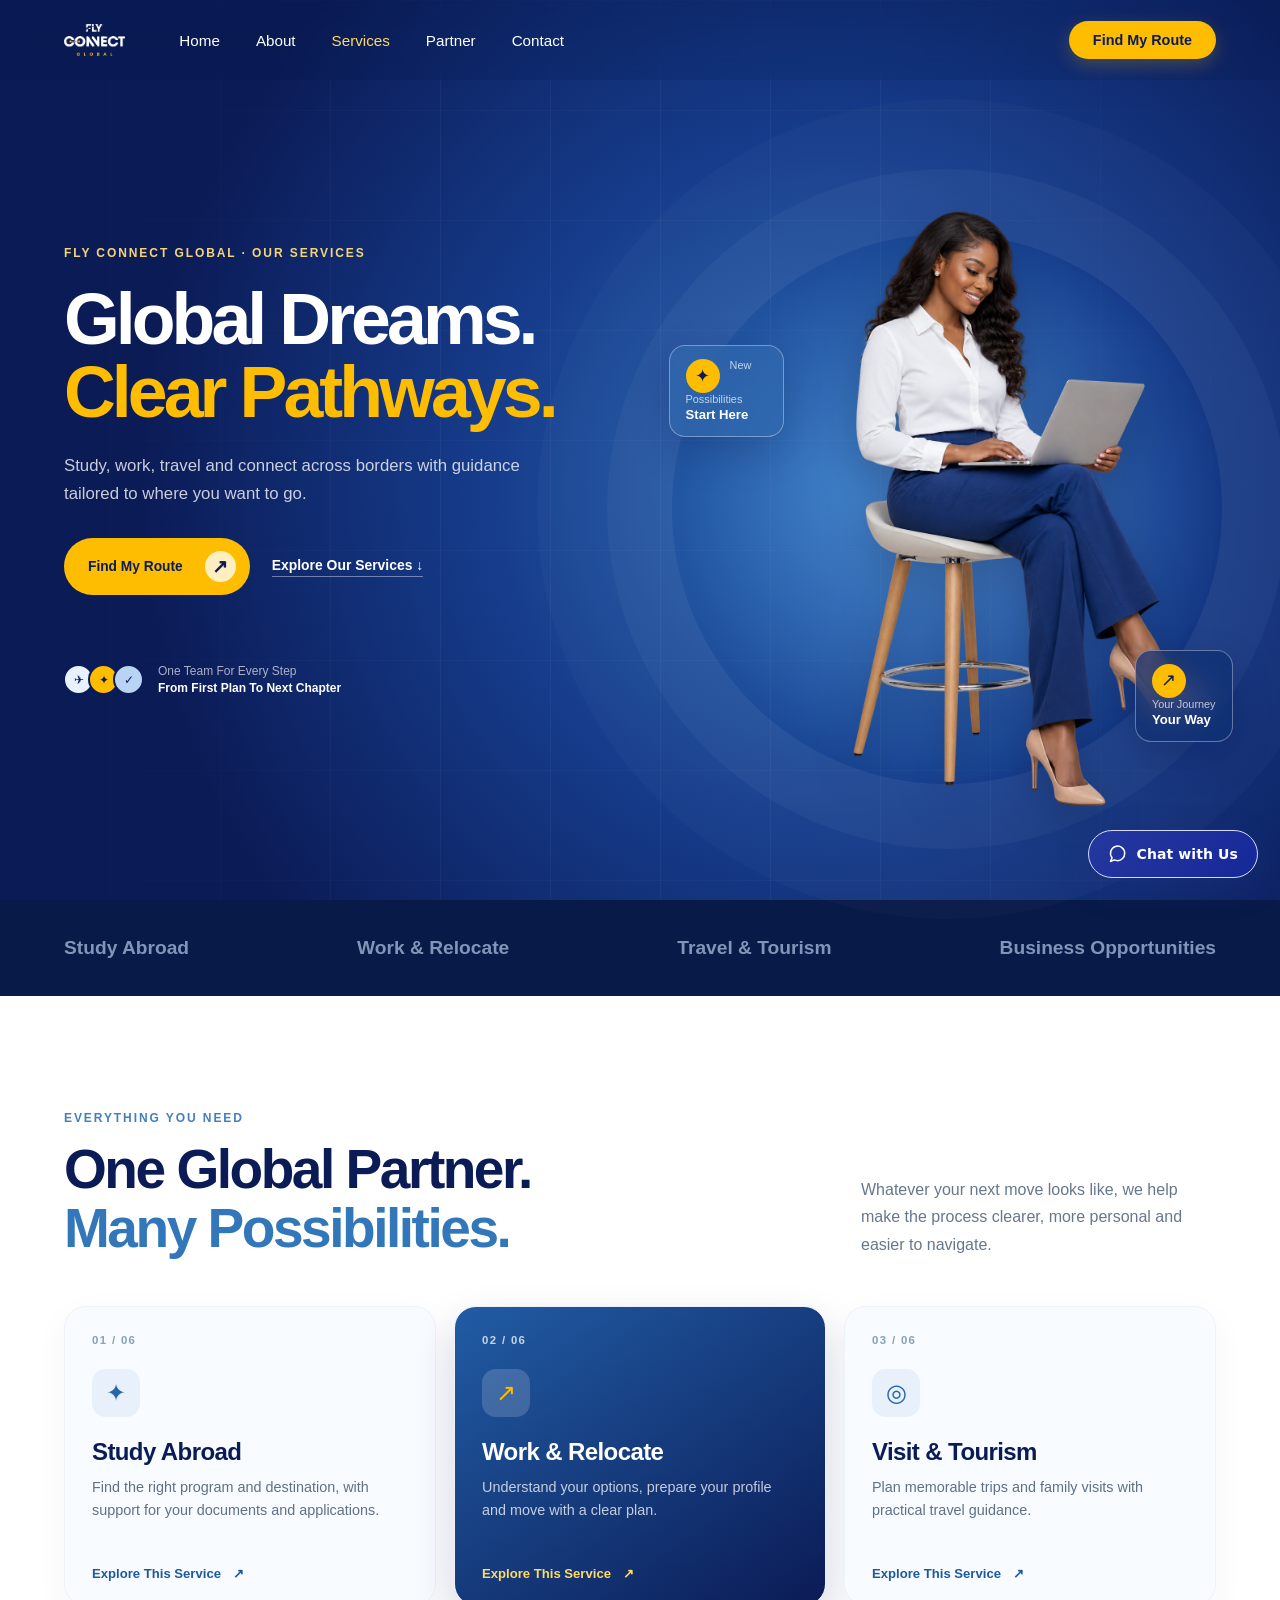
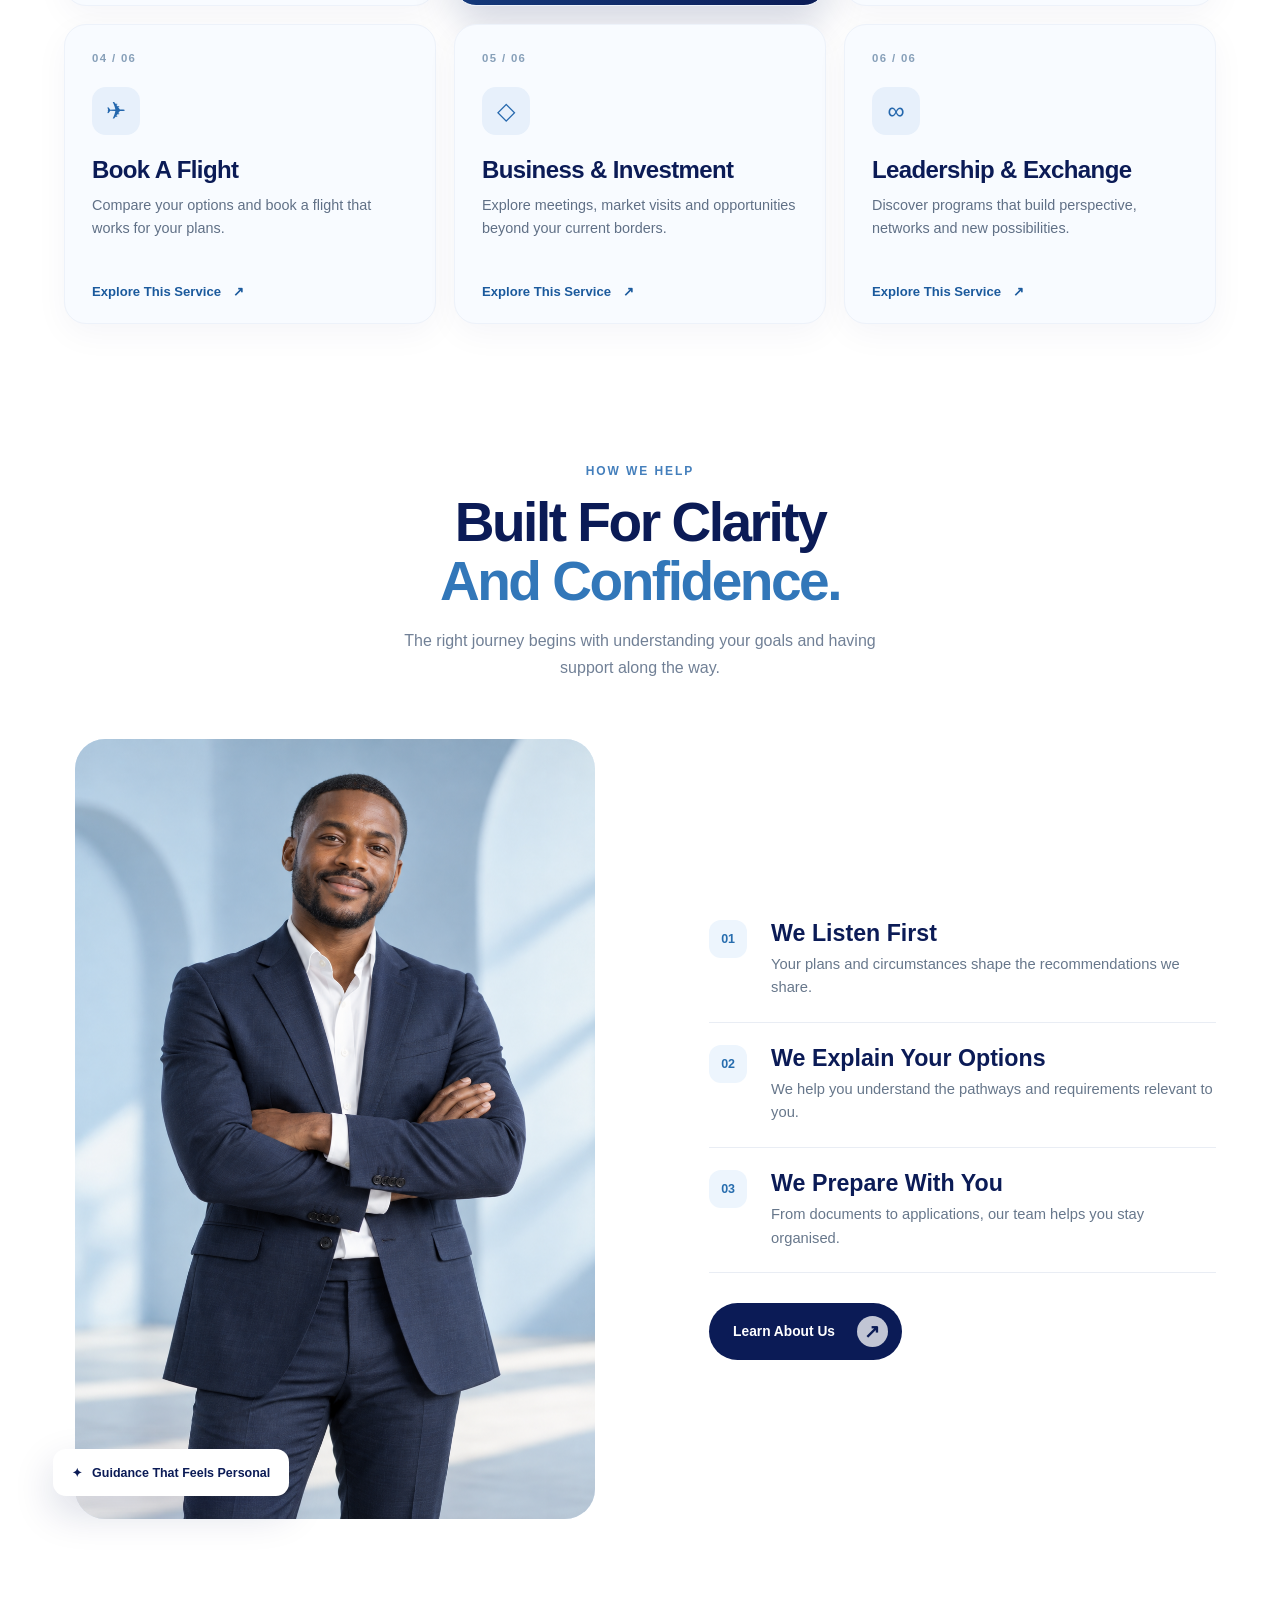
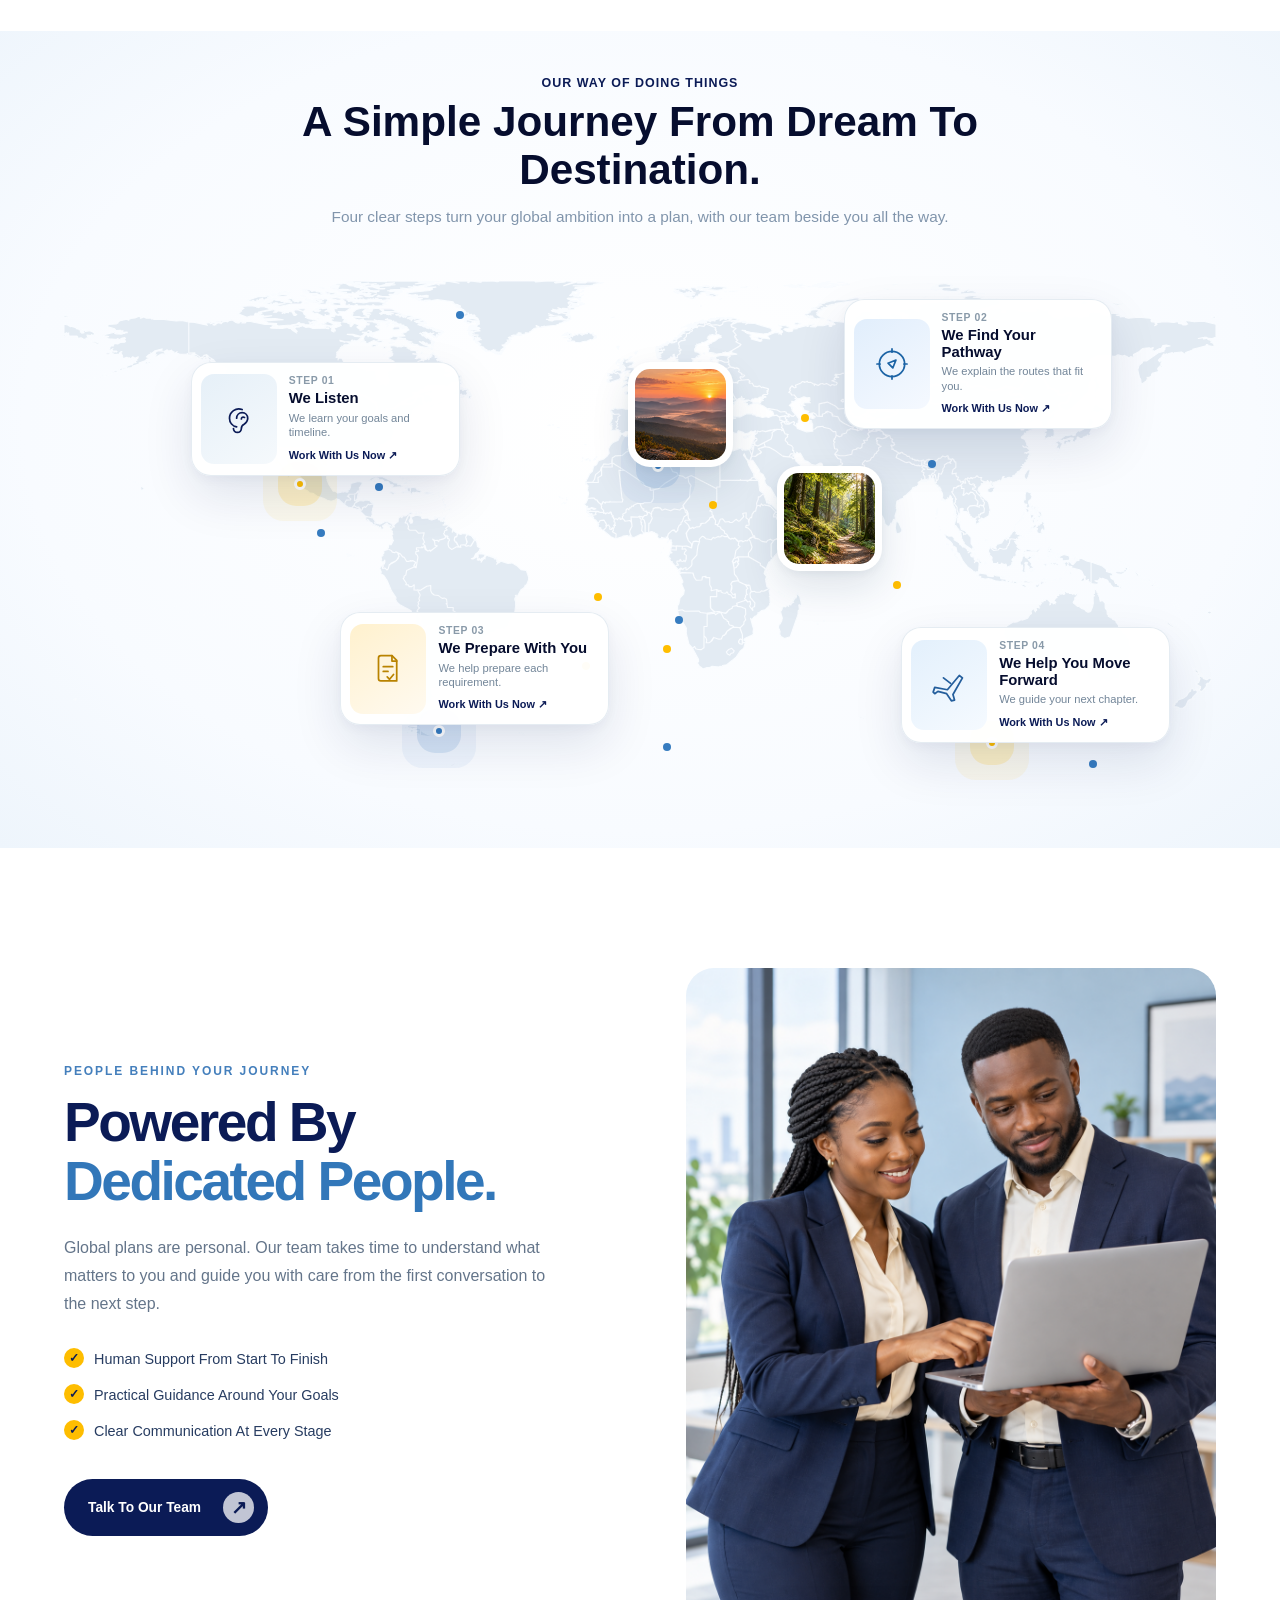
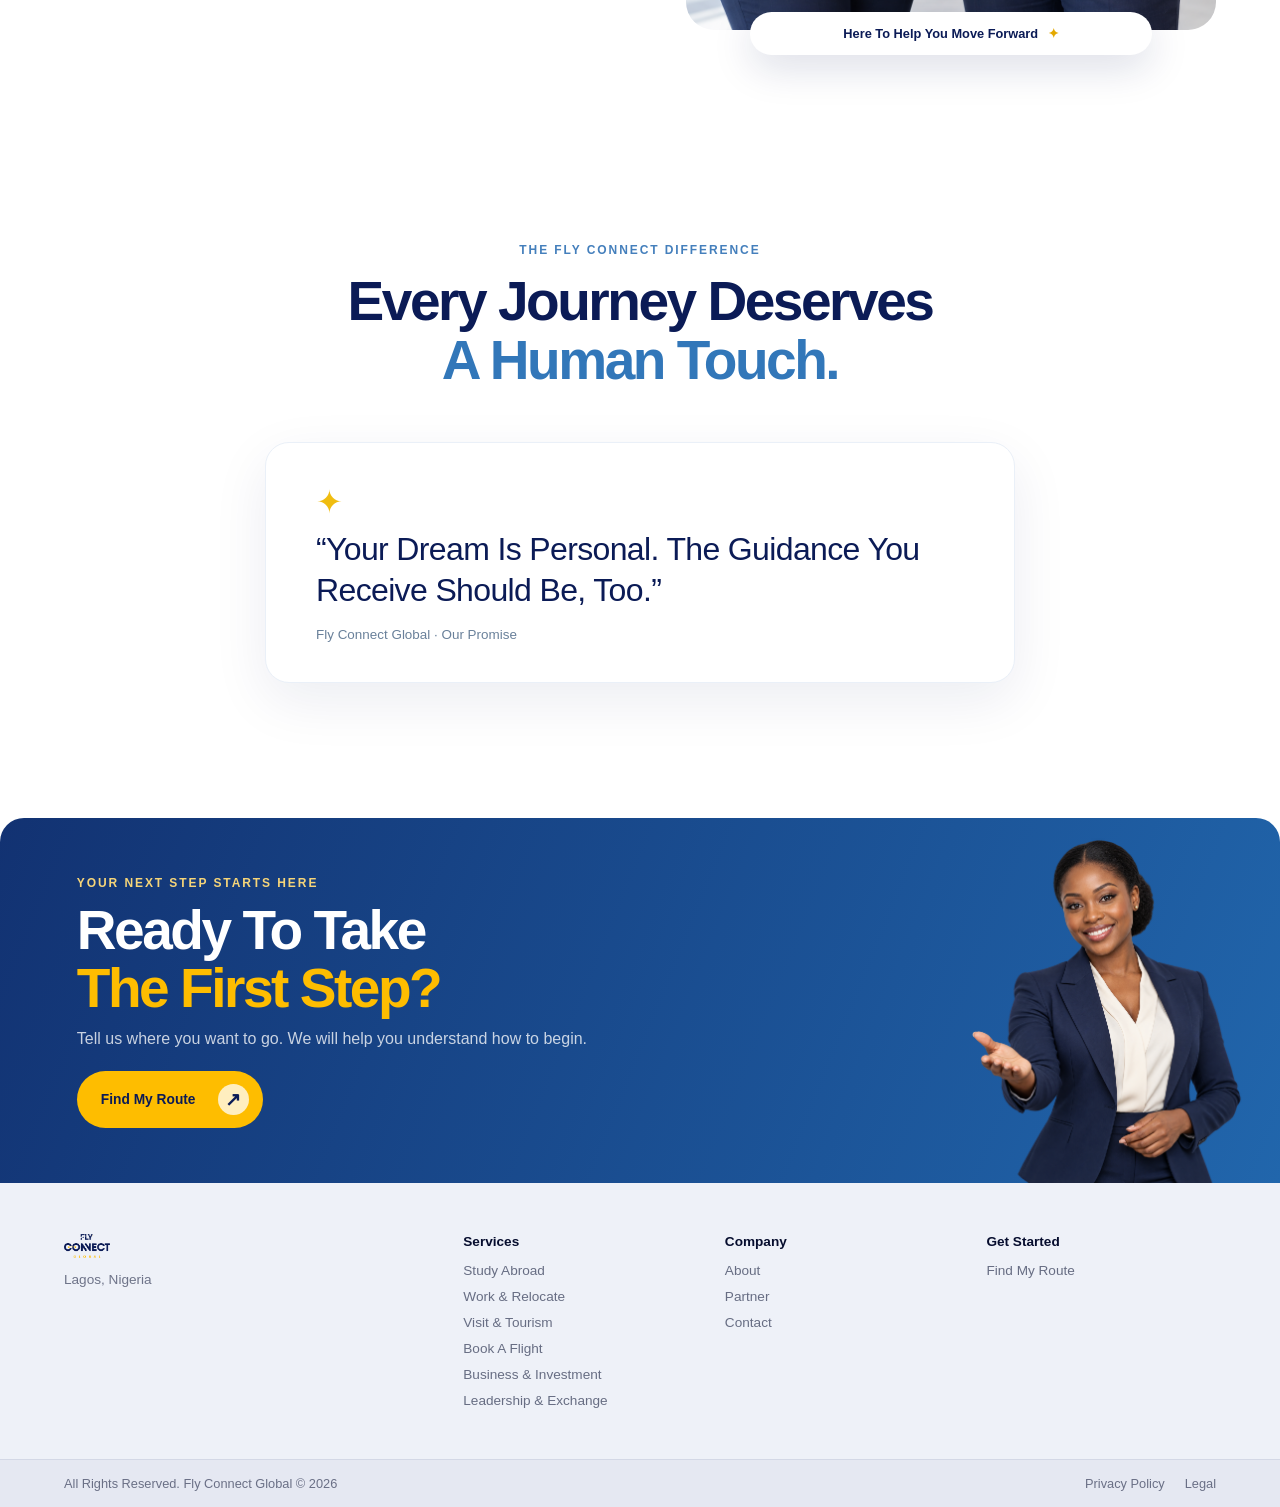
<file: services.html>
<!DOCTYPE html>
<html lang="en">
<head>
<meta charset="UTF-8">
<meta name="viewport" content="width=device-width, initial-scale=1.0">
<meta name="description" content="Study, work, travel and connect across borders with Fly Connect Global.">
<title>Our Services — Fly Connect Global</title>
<link rel="preconnect" href="https://api.fontshare.com">
<link rel="stylesheet" href="https://api.fontshare.com/v2/css?f[]=clash-display@400,500,600,700&f[]=general-sans@400,500,600&display=swap">
<link rel="stylesheet" href="style.css">
<link rel="stylesheet" href="/flyconnect-ai.css">
</head>
<body class="services-page">
<header class="sv-hero" id="top">
<nav class="nav" aria-label="Main Navigation"><a href="/" class="nav__logo"><img src="images/lightlogo.png" alt="Fly Connect Global"></a><button class="nav__toggle" id="navToggle" aria-label="Open Menu" aria-expanded="false" aria-controls="navMenu"><span></span><span></span><span></span></button><div class="nav__menu" id="navMenu"><a href="/" class="nav__link nav__link--plain">Home</a><a href="/about" class="nav__link nav__link--plain">About</a><a href="/services" class="nav__link nav__link--plain" aria-current="page">Services</a><a href="/partner" class="nav__link nav__link--plain">Partner</a><a href="/contact" class="nav__link nav__link--plain">Contact</a><a href="/find-my-route" class="nav__cta nav__cta--mobile">Find My Route</a></div><a href="/find-my-route" class="nav__cta">Find My Route</a></nav>
<div class="sv-hero__grid" aria-hidden="true"></div>
<div class="sv-hero__inner"><div class="sv-hero__copy"><span class="sv-eyebrow sv-eyebrow--light">Fly Connect Global · Our Services</span><h1>Global Dreams.<br><em>Clear Pathways.</em></h1><p>Study, work, travel and connect across borders with guidance tailored to where you want to go.</p><div class="sv-hero__actions"><a class="sv-button sv-button--yellow" href="/find-my-route">Find My Route <span aria-hidden="true">↗</span></a><a class="sv-hero__text-link" href="#services-list">Explore Our Services ↓</a></div><div class="sv-hero__proof"><div class="sv-hero__proof-icons" aria-hidden="true"><span>✈</span><span>✦</span><span>✓</span></div><p>One Team For Every Step<br><strong>From First Plan To Next Chapter</strong></p></div></div><div class="sv-hero__visual"><div class="sv-hero__halo"></div><img class="sv-hero__person" src="images/services-hero-woman.png" alt="Black professional woman working on her laptop" fetchpriority="high"><div class="sv-hero__float sv-hero__float--one"><span>✦</span><small>New Possibilities</small><strong>Start Here</strong></div><div class="sv-hero__float sv-hero__float--two"><span>↗</span><small>Your Journey</small><strong>Your Way</strong></div></div></div></header>
<div class="sv-trust"><div class="sv-trust__inner"><span>Study Abroad</span><span>Work &amp; Relocate</span><span>Travel &amp; Tourism</span><span>Business Opportunities</span></div></div>
<main>
<section class="sv-services" id="services-list" aria-labelledby="sv-services-title"><div class="sv-section-head sv-section-head--split"><div><span class="sv-eyebrow">Everything You Need</span><h2 id="sv-services-title">One Global Partner.<br><em>Many Possibilities.</em></h2></div><p>Whatever your next move looks like, we help make the process clearer, more personal and easier to navigate.</p></div><div class="sv-service-grid"><article class="sv-card " id="study"><span class="sv-card__num">01 / 06</span><span class="sv-card__icon" aria-hidden="true">✦</span><h3>Study Abroad</h3><p>Find the right program and destination, with support for your documents and applications.</p><a href="/find-my-route">Explore This Service <span aria-hidden="true">↗</span></a></article>
<article class="sv-card sv-card--feature" id="work"><span class="sv-card__num">02 / 06</span><span class="sv-card__icon" aria-hidden="true">↗</span><h3>Work &amp; Relocate</h3><p>Understand your options, prepare your profile and move with a clear plan.</p><a href="/find-my-route">Explore This Service <span aria-hidden="true">↗</span></a></article>
<article class="sv-card " id="travel"><span class="sv-card__num">03 / 06</span><span class="sv-card__icon" aria-hidden="true">◎</span><h3>Visit &amp; Tourism</h3><p>Plan memorable trips and family visits with practical travel guidance.</p><a href="/contact">Explore This Service <span aria-hidden="true">↗</span></a></article>
<article class="sv-card " id="flights"><span class="sv-card__num">04 / 06</span><span class="sv-card__icon" aria-hidden="true">✈</span><h3>Book A Flight</h3><p>Compare your options and book a flight that works for your plans.</p><a href="/contact">Explore This Service <span aria-hidden="true">↗</span></a></article>
<article class="sv-card " id="business"><span class="sv-card__num">05 / 06</span><span class="sv-card__icon" aria-hidden="true">◇</span><h3>Business &amp; Investment</h3><p>Explore meetings, market visits and opportunities beyond your current borders.</p><a href="/contact">Explore This Service <span aria-hidden="true">↗</span></a></article>
<article class="sv-card " id="exchange"><span class="sv-card__num">06 / 06</span><span class="sv-card__icon" aria-hidden="true">∞</span><h3>Leadership &amp; Exchange</h3><p>Discover programs that build perspective, networks and new possibilities.</p><a href="/contact">Explore This Service <span aria-hidden="true">↗</span></a></article></div></section>
<section class="sv-why" aria-labelledby="sv-why-title"><div class="sv-section-head sv-section-head--center"><span class="sv-eyebrow">How We Help</span><h2 id="sv-why-title">Built For Clarity<br><em>And Confidence.</em></h2><p>The right journey begins with understanding your goals and having support along the way.</p></div><div class="sv-why__grid"><div class="sv-why__visual"><img src="images/services-professional.png" alt="Elegant Black professional ready to support a global journey" loading="lazy"><div class="sv-why__badge">✦ &nbsp; Guidance That Feels Personal</div></div><div class="sv-why__list"><article><span>01</span><div><h3>We Listen First</h3><p>Your plans and circumstances shape the recommendations we share.</p></div></article><article><span>02</span><div><h3>We Explain Your Options</h3><p>We help you understand the pathways and requirements relevant to you.</p></div></article><article><span>03</span><div><h3>We Prepare With You</h3><p>From documents to applications, our team helps you stay organised.</p></div></article><a class="sv-button sv-button--dark" href="/about">Learn About Us <span aria-hidden="true">↗</span></a></div></div></section>
<section class="way-map sv-services-journey" id="services-journey" aria-labelledby="way-map-title">
  <div class="way-map__intro">
    <span class="way-map__eyebrow">Our Way Of Doing Things</span>
    <h2 id="way-map-title">A Simple Journey From Dream To Destination.</h2>
    <p>Four clear steps turn your global ambition into a plan, with our team beside you all the way.</p>
  </div>

  <div class="way-map__scene">
    <img class="way-map__world" src="images/world-map.svg" alt="" aria-hidden="true" loading="lazy">

    <div class="way-map__markers" aria-hidden="true">
      <span class="way-map__dot"></span><span class="way-map__dot"></span>
      <span class="way-map__dot"></span><span class="way-map__dot"></span>
      <span class="way-map__dot"></span><span class="way-map__dot"></span>
      <span class="way-map__dot"></span><span class="way-map__dot"></span>
      <span class="way-map__dot"></span><span class="way-map__dot"></span>
      <span class="way-map__dot"></span><span class="way-map__dot"></span>
      <span class="way-map__dot"></span><span class="way-map__dot"></span>
      <span class="way-map__dot"></span><span class="way-map__dot"></span>
      <span class="way-map__halo way-map__halo--one"></span>
      <span class="way-map__halo way-map__halo--two"></span>
      <span class="way-map__halo way-map__halo--three"></span>
      <span class="way-map__halo way-map__halo--four"></span>
    </div>

    <div class="way-map__cards">
      <article class="way-map__card way-map__card--one">
        <span class="way-map__card-icon" aria-hidden="true">
          <svg viewBox="0 0 48 48" fill="none" stroke="currentColor" stroke-width="2.2" stroke-linecap="round" stroke-linejoin="round"><path d="M28 12c-8-3-16 3-16 11 0 6 4 10 9 11"/><path d="M21 23c0-4 3-7 7-7s7 3 7 7c0 4-2 6-5 8-2 1-3 3-3 5a5 5 0 0 1-10 0"/><path d="M27 24c0-2 2-3 4-2"/></svg>
        </span>
        <div class="way-map__card-content">
          <span class="way-map__step">Step 01</span>
          <h3>We Listen</h3>
          <p>We learn your goals and timeline.</p>
          <a href="/find-my-route">Work With Us Now <span aria-hidden="true">↗</span></a>
        </div>
      </article>

      <article class="way-map__card way-map__card--two">
        <span class="way-map__card-icon" aria-hidden="true">
          <svg viewBox="0 0 48 48" fill="none" stroke="currentColor" stroke-width="2.2" stroke-linecap="round" stroke-linejoin="round"><circle cx="24" cy="24" r="16"/><path d="m29 19-4 10-6-6 10-4Z"/><path d="M24 5v4M24 39v4M5 24h4M39 24h4"/></svg>
        </span>
        <div class="way-map__card-content">
          <span class="way-map__step">Step 02</span>
          <h3>We Find Your Pathway</h3>
          <p>We explain the routes that fit you.</p>
          <a href="/find-my-route">Work With Us Now <span aria-hidden="true">↗</span></a>
        </div>
      </article>

      <article class="way-map__card way-map__card--three">
        <span class="way-map__card-icon" aria-hidden="true">
          <svg viewBox="0 0 48 48" fill="none" stroke="currentColor" stroke-width="2.2" stroke-linecap="round" stroke-linejoin="round"><path d="M15 7h14l6 6v26H15a3 3 0 0 1-3-3V10a3 3 0 0 1 3-3Z"/><path d="M29 7v7h6M18 21h12M18 27h6"/><path d="m23 34 3 3 5-6"/></svg>
        </span>
        <div class="way-map__card-content">
          <span class="way-map__step">Step 03</span>
          <h3>We Prepare With You</h3>
          <p>We help prepare each requirement.</p>
          <a href="/find-my-route">Work With Us Now <span aria-hidden="true">↗</span></a>
        </div>
      </article>

      <article class="way-map__card way-map__card--four">
        <span class="way-map__card-icon" aria-hidden="true">
          <svg viewBox="0 0 48 48" fill="none" stroke="currentColor" stroke-width="2.2" stroke-linecap="round" stroke-linejoin="round"><path d="m6 27 16 3 15-18 4 3-12 21 2 7-4 1-6-9-11-3-4 3-2-2 2-6Z"/><path d="m17 15 9 7"/></svg>
        </span>
        <div class="way-map__card-content">
          <span class="way-map__step">Step 04</span>
          <h3>We Help You Move Forward</h3>
          <p>We guide your next chapter.</p>
          <a href="/find-my-route">Work With Us Now <span aria-hidden="true">↗</span></a>
        </div>
      </article>
    </div>

    <div class="way-map__photo way-map__photo--one" aria-hidden="true">
      <img src="images/services-journey-sunrise.png" alt="" loading="lazy">
    </div>
    <div class="way-map__photo way-map__photo--two" aria-hidden="true">
      <img src="images/services-journey-forest.png" alt="" loading="lazy">
    </div>
  </div>
</section>
<section class="sv-expertise" aria-labelledby="sv-expertise-title"><div class="sv-expertise__copy"><span class="sv-eyebrow">People Behind Your Journey</span><h2 id="sv-expertise-title">Powered By<br><em>Dedicated People.</em></h2><p>Global plans are personal. Our team takes time to understand what matters to you and guide you with care from the first conversation to the next step.</p><ul><li>Human Support From Start To Finish</li><li>Practical Guidance Around Your Goals</li><li>Clear Communication At Every Stage</li></ul><a class="sv-button sv-button--dark" href="/contact">Talk To Our Team <span aria-hidden="true">↗</span></a></div><div class="sv-expertise__visual"><img src="images/services-team.png" alt="Two elegant Black advisers discussing a journey with a laptop" loading="lazy"><div class="sv-expertise__label">Here To Help You Move Forward <span>✦</span></div></div></section>
<section class="sv-promise" aria-labelledby="sv-promise-title"><span class="sv-eyebrow">The Fly Connect Difference</span><h2 id="sv-promise-title">Every Journey Deserves<br><em>A Human Touch.</em></h2><div class="sv-promise__card"><div class="sv-promise__icon" aria-hidden="true">✦</div><blockquote>“Your Dream Is Personal. The Guidance You Receive Should Be, Too.”</blockquote><p>Fly Connect Global · Our Promise</p></div></section>
<section class="sv-final" aria-labelledby="sv-final-title"><div class="sv-final__copy"><span class="sv-eyebrow sv-eyebrow--light">Your Next Step Starts Here</span><h2 id="sv-final-title">Ready To Take<br><em>The First Step?</em></h2><p>Tell us where you want to go. We will help you understand how to begin.</p><a class="sv-button sv-button--yellow" href="/find-my-route">Find My Route <span aria-hidden="true">↗</span></a></div><img src="images/services-cta-woman.png" alt="Black professional welcoming you to take the next step" loading="lazy"></section>
</main>
<footer class="site-footer"><div class="site-footer__main"><div class="site-footer__brand"><img src="images/darklogo.png" alt="Fly Connect Global" class="site-footer__logo"><p class="site-footer__location">Lagos, Nigeria</p></div><div class="site-footer__col"><h3 class="site-footer__heading">Services</h3><a href="#study" class="site-footer__link">Study Abroad</a><a href="#work" class="site-footer__link">Work &amp; Relocate</a><a href="#travel" class="site-footer__link">Visit &amp; Tourism</a><a href="#flights" class="site-footer__link">Book A Flight</a><a href="#business" class="site-footer__link">Business &amp; Investment</a><a href="#exchange" class="site-footer__link">Leadership &amp; Exchange</a></div><div class="site-footer__col"><h3 class="site-footer__heading">Company</h3><a href="/about" class="site-footer__link">About</a><a href="/partner" class="site-footer__link">Partner</a><a href="/contact" class="site-footer__link">Contact</a></div><div class="site-footer__col"><h3 class="site-footer__heading">Get Started</h3><a href="/find-my-route" class="site-footer__link">Find My Route</a></div></div><div class="site-footer__bottom"><p class="site-footer__copyright">All Rights Reserved. Fly Connect Global &copy; 2026</p><div class="site-footer__bottom-links"><a href="/privacy" class="site-footer__bottom-link">Privacy Policy</a><a href="/terms" class="site-footer__bottom-link">Legal</a></div></div></footer>
<script src="script.js"></script>
<script src="/flyconnect-ai.js" defer></script>
</body></html>
</file>
<file: style.css>
:root {
  --navy: #0B1B56;
  --navy-deep: #060D2E;
  --gold: #FEBD00;
  --white: #FFFFFF;
  --display: 'Clash Display', sans-serif;
  --sans: 'General Sans', sans-serif;
}

* { margin: 0; padding: 0; box-sizing: border-box; }

html { scroll-behavior: smooth; }

body {
  font-family: var(--sans);
  background: var(--navy-deep);
  color: var(--white);
}

.home-page {
  background: var(--white);
  overflow-x: hidden;
}

/* ---------- Hero ---------- */
.hero {
  position: relative;
  width: 100%;
  height: 100svh;
  min-height: 620px;
  overflow: hidden;
}

.hero__video {
  position: absolute;
  inset: 0;
  width: 100%;
  height: 100%;
  object-fit: cover;
  background-color: var(--navy);
}

.hero__overlay {
  position: absolute;
  inset: 0;
  background:
    radial-gradient(ellipse 70% 60% at 50% 48%, rgba(6,13,46,0.42) 0%, rgba(6,13,46,0) 65%),
    linear-gradient(180deg, rgba(6,13,46,0.68) 0%, rgba(6,13,46,0.22) 26%, rgba(6,13,46,0.3) 60%, rgba(6,13,46,0.66) 100%);
}

.hero__content {
  position: relative;
  z-index: 2;
  display: flex;
  flex-direction: column;
  height: 100%;
}

/* ---------- Nav (sticky across every page) ---------- */
.nav {
  position: fixed;
  top: 0;
  left: 0;
  width: 100%;
  z-index: 500;
  display: flex;
  align-items: center;
  gap: 28px;
  padding: 24px 5vw;
  background: transparent;
  box-shadow: none;
  transition: background-color 0.3s ease, padding 0.3s ease, box-shadow 0.3s ease;
}

.nav--scrolled {
  background: rgba(11, 27, 86, 0.55);
  backdrop-filter: blur(18px) saturate(160%);
  -webkit-backdrop-filter: blur(18px) saturate(160%);
  border-bottom: 1px solid rgba(255,255,255,0.1);
  padding: 14px 5vw;
  box-shadow: 0 8px 32px rgba(6,13,46,0.16);
}

.nav__logo img {
  height: 32px;
  width: auto;
  display: block;
  flex-shrink: 0;
}

.nav__menu {
  display: flex;
  align-items: center;
  gap: 8px;
  margin-left: 12px;
  flex: 1;
}

.nav__link {
  display: inline-flex;
  align-items: center;
  gap: 6px;
  background: none;
  border: none;
  font-family: var(--sans);
  font-size: 0.95rem;
  font-weight: 500;
  color: var(--white);
  text-decoration: none;
  cursor: pointer;
  padding: 10px 14px;
  border-radius: 999px;
  transition: background-color 0.2s ease;
}

.nav__link:hover,
.nav__link:focus-visible {
  background-color: rgba(255,255,255,0.1);
}

.nav__cta {
  font-family: var(--sans);
  font-size: 0.9rem;
  font-weight: 600;
  color: var(--navy-deep);
  background: var(--gold);
  text-decoration: none;
  padding: 11px 24px;
  border-radius: 999px;
  white-space: nowrap;
  transition: transform 0.22s ease, box-shadow 0.22s ease;
  box-shadow: 0 6px 18px rgba(254,189,0,0.22);
  flex-shrink: 0;
}

.nav__cta:hover,
.nav__cta:focus-visible {
  transform: translateY(-2px);
  box-shadow: 0 10px 24px rgba(254,189,0,0.32);
}

.nav__cta--mobile { display: none; }

.nav__toggle {
  display: none;
  flex-direction: column;
  justify-content: center;
  gap: 5px;
  width: 40px;
  height: 40px;
  background: none;
  border: none;
  cursor: pointer;
  margin-left: auto;
}

.nav__toggle span {
  display: block;
  width: 22px;
  height: 2px;
  background: var(--white);
  border-radius: 2px;
  transition: transform 0.25s ease, opacity 0.25s ease;
}

.nav__toggle[aria-expanded="true"] span:nth-child(1) { transform: translateY(7px) rotate(45deg); }
.nav__toggle[aria-expanded="true"] span:nth-child(2) { opacity: 0; }
.nav__toggle[aria-expanded="true"] span:nth-child(3) { transform: translateY(-7px) rotate(-45deg); }

/* ---------- Sound toggle ---------- */
.sound-toggle {
  position: absolute;
  z-index: 3;
  right: 5vw;
  bottom: 28px;
  width: 44px;
  height: 44px;
  border-radius: 50%;
  border: 1px solid rgba(255,255,255,0.3);
  background: rgba(6,13,46,0.4);
  backdrop-filter: blur(12px);
  -webkit-backdrop-filter: blur(12px);
  color: var(--white);
  display: flex;
  align-items: center;
  justify-content: center;
  cursor: pointer;
  transition: border-color 0.2s ease, background-color 0.2s ease, transform 0.2s ease;
}

.sound-toggle:hover,
.sound-toggle:focus-visible {
  border-color: var(--gold);
  transform: translateY(-2px);
}

.sound-toggle svg { width: 19px; height: 19px; }

.icon-unmuted { display: none; }
.sound-toggle[aria-pressed="true"] .icon-muted { display: none; }
.sound-toggle[aria-pressed="true"] .icon-unmuted { display: block; }

@media (max-width: 640px) {
  .sound-toggle { right: 6vw; bottom: 20px; width: 40px; height: 40px; }
}

/* ---------- Hero copy ---------- */
.hero__center {
  flex: 1;
  display: flex;
  flex-direction: column;
  align-items: center;
  justify-content: center;
  text-align: center;
  padding: 90px 6vw 0;
}

.hero__headline {
  font-family: var(--display);
  font-weight: 600;
  font-size: clamp(2.2rem, 5.2vw, 4.2rem);
  line-height: 1.08;
  letter-spacing: -0.01em;
  color: var(--white);
  max-width: 900px;
  opacity: 0;
  transform: translateY(18px);
  animation: rise 0.9s cubic-bezier(0.16, 1, 0.3, 1) 0.2s forwards;
}

.hero__actions {
  margin-top: 36px;
  display: flex;
  align-items: center;
  gap: 16px;
  flex-wrap: wrap;
  justify-content: center;
  opacity: 0;
  transform: translateY(14px);
  animation: rise 0.9s cubic-bezier(0.16, 1, 0.3, 1) 0.5s forwards;
}

.btn-primary,
.btn-secondary {
  display: inline-flex;
  align-items: center;
  gap: 10px;
  font-family: var(--sans);
  font-size: 1rem;
  font-weight: 600;
  text-decoration: none;
  padding: 16px 28px;
  border-radius: 999px;
  transition: transform 0.25s ease, box-shadow 0.25s ease, background-color 0.25s ease;
}

.btn-primary {
  color: var(--navy-deep);
  background: var(--gold);
  box-shadow: 0 8px 24px rgba(254,189,0,0.25);
}

.btn-primary:hover,
.btn-primary:focus-visible {
  transform: translateY(-2px);
  box-shadow: 0 12px 30px rgba(254,189,0,0.35);
}

.btn-primary svg {
  width: 16px;
  height: 16px;
  transition: transform 0.25s ease;
}

.btn-primary:hover svg { transform: translateX(3px); }

.btn-secondary {
  color: var(--white);
  background: transparent;
  border: 1px solid rgba(255,255,255,0.45);
}

.btn-secondary:hover,
.btn-secondary:focus-visible {
  border-color: var(--white);
  background-color: rgba(255,255,255,0.08);
}

@keyframes rise {
  to { opacity: 1; transform: translateY(0); }
}

@media (prefers-reduced-motion: reduce) {
  .hero__headline, .hero__actions {
    animation: none;
    opacity: 1;
    transform: none;
  }
  html { scroll-behavior: auto; }
}

/* ---------- Mobile ---------- */
@media (max-width: 900px) {
  .nav__menu {
    position: absolute;
    top: calc(100% + 14px);
    left: 6vw;
    right: 6vw;
    flex-direction: column;
    align-items: stretch;
    background: rgba(11,27,86,0.96);
    backdrop-filter: blur(20px);
    -webkit-backdrop-filter: blur(20px);
    border: 1px solid rgba(255,255,255,0.12);
    border-radius: 18px;
    padding: 12px;
    gap: 2px;
    opacity: 0;
    visibility: hidden;
    transform: translateY(-10px);
    transition: opacity 0.25s ease, transform 0.25s ease, visibility 0.25s;
    max-height: 70vh;
    overflow-y: auto;
  }

  .nav__menu.is-open {
    opacity: 1;
    visibility: visible;
    transform: translateY(0);
  }

  .nav__link { width: 100%; justify-content: space-between; padding: 14px 6px; border-radius: 0; }
  .nav__link--plain { justify-content: flex-start; }

  .nav__menu > *:not(:last-child) {
    border-bottom: 1px solid rgba(255,255,255,0.1);
  }

  .nav__link:hover,
  .nav__link:focus-visible {
    background-color: transparent;
  }

  .nav__cta { display: none; }
  .nav__cta--mobile {
    display: inline-flex;
    justify-content: center;
    margin-top: 8px;
  }

  .nav__toggle { display: flex; }
}

@media (max-width: 640px) {
  .nav { padding: 22px 6vw 0; }
  .nav__logo img { height: 26px; }
  .hero__actions { flex-direction: column; width: 100%; }
  .btn-primary, .btn-secondary { width: 100%; justify-content: center; }
}

/* ================================================
   Mission / Vision / Promise section
   ================================================ */
.mission {
  position: relative;
  background: var(--white);
  display: grid;
  grid-template-columns: 1fr 1fr;
  align-items: stretch;
  overflow: hidden;
}

.mission::before {
  content: "";
  position: absolute;
  top: 8%;
  left: -80px;
  width: 380px;
  height: 380px;
  background: radial-gradient(circle, rgba(254,189,0,0.12) 0%, rgba(254,189,0,0) 70%);
  filter: blur(4px);
  z-index: 0;
  pointer-events: none;
}

.mission__cards {
  position: relative;
  z-index: 1;
  display: flex;
  flex-direction: column;
  justify-content: center;
  gap: 16px;
  padding: 36px 6vw;
}

.mission__card {
  position: relative;
  z-index: 1;
  background: #FAFBFE;
  border-radius: 20px;
  padding: 24px 28px;
  box-shadow: 0 24px 48px rgba(11,27,86,0.09), 0 6px 16px rgba(11,27,86,0.05);
  transition: transform 0.25s ease, box-shadow 0.25s ease;
}

.mission__card:hover {
  transform: translateY(-4px);
  box-shadow: 0 32px 60px rgba(11,27,86,0.13), 0 10px 22px rgba(11,27,86,0.06);
}

.mission__icon {
  display: flex;
  align-items: center;
  justify-content: center;
  width: 52px;
  height: 52px;
  border-radius: 50%;
  background: rgba(254,189,0,0.14);
  color: var(--gold);
  margin-bottom: 12px;
}

.mission__icon svg {
  width: 24px;
  height: 24px;
}

.mission__card-title {
  font-family: var(--display);
  font-weight: 600;
  font-size: 1.4rem;
  color: var(--navy-deep);
  margin-bottom: 10px;
}

.mission__card-text {
  font-family: var(--sans);
  font-size: 0.98rem;
  line-height: 1.6;
  color: rgba(6,13,46,0.66);
  max-width: 420px;
}

.mission__video {
  position: relative;
  z-index: 1;
  min-height: 340px;
  overflow: hidden;
}

.mission__video::after {
  content: "";
  position: absolute;
  inset: 0;
  background: linear-gradient(180deg, rgba(6,13,46,0) 55%, rgba(6,13,46,0.28) 100%);
  pointer-events: none;
}

.mission__video-el,
.mission__image-el {
  position: absolute;
  inset: 0;
  width: 100%;
  height: 100%;
  object-fit: cover;
  display: block;
}

@media (max-width: 900px) {
  .mission {
    grid-template-columns: 1fr;
  }

  .mission__cards {
    padding: 48px 6vw 32px;
  }

  .mission__video {
    min-height: 340px;
  }
}

@media (max-width: 640px) {
  .mission__cards {
    padding: 38px 6vw 28px;
    gap: 14px;
  }

  .mission__card {
    padding: 22px 20px;
  }

  .mission__video {
    min-height: 280px;
  }
}

/* ================================================
   Scroll-reveal animations (all sections)
   ================================================ */
.reveal {
  opacity: 0;
  transform: translateY(32px);
  transition: opacity 0.8s cubic-bezier(0.16,1,0.3,1), transform 0.8s cubic-bezier(0.16,1,0.3,1);
  will-change: opacity, transform;
}

.reveal.in-view {
  opacity: 1;
  transform: translateY(0);
}

/* Stagger the three mission cards */
.mission__card.reveal:nth-child(1) { transition-delay: 0s; }
.mission__card.reveal:nth-child(2) { transition-delay: 0.12s; }
.mission__card.reveal:nth-child(3) { transition-delay: 0.24s; }

/* The video gets a slow cinematic zoom-out-to-rest instead of a plain rise */
.mission__video.reveal {
  transform: scale(1.06);
  transition: opacity 1.1s ease, transform 1.3s cubic-bezier(0.16,1,0.3,1);
}
.mission__video.reveal.in-view {
  transform: scale(1);
}

/* Keep the card's fast hover-lift feel distinct from its slower one-time
   reveal fade, so hovering after reveal still feels snappy, not sluggish */
.mission__card.reveal {
  transition: opacity 0.8s cubic-bezier(0.16,1,0.3,1), transform 0.35s ease, box-shadow 0.3s ease;
}

@media (prefers-reduced-motion: reduce) {
  .reveal {
    opacity: 1;
    transform: none;
    transition: none;
  }
  .mission__video.reveal { transform: none; }
  .testimonials__grid-item-inner { animation: none; }
}

/* ================================================
   Testimonials section
   ================================================ */
.testimonials {
  position: relative;
  background-color: #F7F6FB;
  background-image: radial-gradient(rgba(11,27,86,0.08) 1px, transparent 1px);
  background-size: 22px 22px;
  display: grid;
  grid-template-columns: 1.1fr 1fr;
  gap: 56px;
  align-items: center;
  padding: 68px 5vw;
  overflow: hidden;
}

.testimonials__grid {
  display: grid;
  grid-template-columns: repeat(3, 1fr);
  gap: 18px;
}

.testimonials__grid-item {
  position: relative;
  margin: 0;
  aspect-ratio: 3 / 4;
  overflow: visible;
}

.testimonials__grid-item:nth-child(2),
.testimonials__grid-item:nth-child(5) {
  aspect-ratio: 3 / 3.4;
}

/* Inner card: the actual floating element. Kept separate from the
   outer figure so the continuous float animation doesn't fight the
   outer's scroll-reveal transition (both would otherwise fight over
   the transform property). */
.testimonials__grid-item-inner {
  width: 100%;
  height: 100%;
  border-radius: 20px;
  overflow: hidden;
  box-shadow: 0 20px 34px rgba(11,27,86,0.16);
  animation: gridPhotoFloat var(--dur, 6s) ease-in-out infinite;
  animation-delay: var(--delay, 0s);
}

.testimonials__grid-item:nth-child(1) .testimonials__grid-item-inner { --dur: 6.2s; --delay: 0s; }
.testimonials__grid-item:nth-child(2) .testimonials__grid-item-inner { --dur: 5.4s; --delay: 0.3s; }
.testimonials__grid-item:nth-child(3) .testimonials__grid-item-inner { --dur: 6.8s; --delay: 0.6s; }
.testimonials__grid-item:nth-child(4) .testimonials__grid-item-inner { --dur: 5.8s; --delay: 0.15s; }
.testimonials__grid-item:nth-child(5) .testimonials__grid-item-inner { --dur: 6.5s; --delay: 0.45s; }
.testimonials__grid-item:nth-child(6) .testimonials__grid-item-inner { --dur: 6s; --delay: 0.75s; }

@keyframes gridPhotoFloat {
  0%, 100% { transform: translateY(0); }
  50% { transform: translateY(-10px); }
}

.testimonials__grid-item img {
  display: block;
  width: 100%;
  height: 100%;
  object-fit: cover;
  filter: grayscale(1) contrast(1.08);
  transition: filter 0.4s ease, transform 0.4s ease;
}

.testimonials__grid-item:hover img {
  filter: grayscale(0) contrast(1.02);
  transform: scale(1.04);
}

.testimonials__content {
  display: flex;
  flex-direction: column;
  padding-left: clamp(0px, 4vw, 56px);
}

.testimonials__btn {
  display: inline-flex;
  align-items: center;
  gap: 10px;
  align-self: flex-start;
  margin-top: 32px;
  font-family: var(--sans);
  font-size: 0.95rem;
  font-weight: 600;
  color: var(--navy-deep);
  background: var(--gold);
  text-decoration: none;
  padding: 14px 26px;
  border-radius: 999px;
  box-shadow: 0 10px 24px rgba(254,189,0,0.28);
  transition: transform 0.22s ease, box-shadow 0.22s ease;
}

.testimonials__btn:hover,
.testimonials__btn:focus-visible {
  transform: translateY(-2px);
  box-shadow: 0 14px 30px rgba(254,189,0,0.38);
}

.testimonials__btn svg {
  width: 15px;
  height: 15px;
  transition: transform 0.22s ease;
}

.testimonials__btn:hover svg { transform: translateX(3px); }

.testimonials__kicker {
  display: flex;
  align-items: center;
  gap: 12px;
  font-family: var(--sans);
  font-size: 0.85rem;
  font-weight: 600;
  letter-spacing: 0.08em;
  text-transform: uppercase;
  color: var(--gold);
  margin-bottom: 20px;
}

.testimonials__kicker-dash {
  display: block;
  width: 28px;
  height: 2px;
  background: var(--gold);
}

.testimonials__title {
  font-family: var(--display);
  font-weight: 600;
  font-size: clamp(2rem, 3.4vw, 3rem);
  line-height: 1.12;
  color: var(--navy-deep);
  margin-bottom: 18px;
}

.testimonials__subtitle {
  font-family: var(--sans);
  font-size: 1.05rem;
  line-height: 1.6;
  color: rgba(6,13,46,0.62);
  max-width: 380px;
}

.testimonials__quotes {
  position: relative;
  margin-top: 32px;
}

.testimonials__grid-item.reveal:nth-child(1) { transition-delay: 0s; }
.testimonials__grid-item.reveal:nth-child(2) { transition-delay: 0.08s; }
.testimonials__grid-item.reveal:nth-child(3) { transition-delay: 0.16s; }
.testimonials__grid-item.reveal:nth-child(4) { transition-delay: 0.24s; }
.testimonials__grid-item.reveal:nth-child(5) { transition-delay: 0.32s; }
.testimonials__grid-item.reveal:nth-child(6) { transition-delay: 0.4s; }

@media (max-width: 900px) {
  .testimonials {
    grid-template-columns: 1fr;
    gap: 48px;
  }
  .testimonials__content { order: -1; }
}

@media (max-width: 640px) {
  .testimonials { padding: 72px 6vw 64px; }
  .testimonials__grid { gap: 12px; }
  .testimonials__subtitle { max-width: none; }
}

/* ================================================
   Stats / Our Numbers section
   ================================================ */
.stats {
  position: relative;
  background: var(--white);
  padding: 72px 5vw;
  overflow: hidden;
}

.stats__intro {
  position: relative;
  z-index: 1;
  text-align: center;
  max-width: 700px;
  margin: 0 auto 76px;
}

.stats__kicker {
  display: flex;
  align-items: center;
  justify-content: center;
  gap: 12px;
  font-family: var(--sans);
  font-size: 0.85rem;
  font-weight: 600;
  letter-spacing: 0.08em;
  text-transform: uppercase;
  color: var(--gold);
  margin-bottom: 18px;
}

.stats__kicker-dash {
  display: block;
  width: 28px;
  height: 2px;
  background: var(--gold);
}

.stats__title {
  font-family: var(--display);
  font-weight: 700;
  font-size: clamp(2.2rem, 4vw, 3.2rem);
  line-height: 1.15;
  color: var(--navy-deep);
  margin-bottom: 18px;
}

.stats__subtitle {
  font-family: var(--sans);
  font-size: 1.02rem;
  line-height: 1.65;
  color: rgba(6,13,46,0.6);
}

.stats__grid {
  position: relative;
  z-index: 1;
  display: grid;
  grid-template-columns: repeat(4, 1fr);
  gap: 20px;
  max-width: 1100px;
  margin: 0 auto;
}

.stats__item {
  position: relative;
  text-align: left;
  padding: 32px 26px;
  border-radius: 20px;
  background: #FAFAFD;
  box-shadow: 0 10px 30px rgba(11,27,86,0.06);
  transition: transform 0.3s ease, box-shadow 0.3s ease;
}

.stats__item:hover {
  transform: translateY(-6px);
  box-shadow: 0 18px 40px rgba(11,27,86,0.1);
}

.stats__icon {
  width: 56px;
  height: 56px;
  border-radius: 14px;
  display: flex;
  align-items: center;
  justify-content: center;
  color: var(--white);
  margin-bottom: 24px;
}

.stats__icon svg {
  width: 26px;
  height: 26px;
}

.stats__icon--blue { background: #2563EB; }
.stats__icon--pink { background: #EC1359; }
.stats__icon--teal { background: #14B08A; }
.stats__icon--orange { background: #F0800A; }

.stats__number {
  font-family: var(--display);
  font-weight: 700;
  font-size: clamp(2rem, 3.6vw, 2.6rem);
  line-height: 1;
  margin-bottom: 12px;
  font-variant-numeric: tabular-nums;
}

.stats__number--blue { color: #2563EB; }
.stats__number--pink { color: #EC1359; }
.stats__number--teal { color: #14B08A; }
.stats__number--orange { color: #F0800A; }

.stats__label {
  font-family: var(--sans);
  font-size: 0.95rem;
  color: rgba(6,13,46,0.62);
}

.stats__item.reveal:nth-child(1) { transition-delay: 0s; }
.stats__item.reveal:nth-child(2) { transition-delay: 0.1s; }
.stats__item.reveal:nth-child(3) { transition-delay: 0.2s; }
.stats__item.reveal:nth-child(4) { transition-delay: 0.3s; }

@media (max-width: 900px) {
  .stats__grid {
    grid-template-columns: repeat(2, 1fr);
    gap: 18px;
  }
}

@media (max-width: 640px) {
  .stats { padding: 88px 6vw; }
  .stats__intro { margin-bottom: 56px; }
  .stats__grid {
    grid-template-columns: repeat(2, 1fr);
    gap: 14px;
  }
  .stats__item { padding: 26px 20px; }
  .stats__icon { width: 48px; height: 48px; margin-bottom: 18px; }
}

/* ================================================
   Route Planner section
   ================================================ */
.planner {
  position: relative;
  background: #FAFAFD;
  padding: 68px 5vw 76px;
}

.planner__intro {
  text-align: center;
  max-width: 560px;
  margin: 0 auto 48px;
}

.planner__kicker {
  display: flex;
  align-items: center;
  justify-content: center;
  gap: 12px;
  font-family: var(--sans);
  font-size: 0.85rem;
  font-weight: 600;
  letter-spacing: 0.08em;
  text-transform: uppercase;
  color: var(--gold);
  margin-bottom: 18px;
}

.planner__kicker-dash {
  display: block;
  width: 28px;
  height: 2px;
  background: var(--gold);
}

.planner__title {
  font-family: var(--display);
  font-weight: 600;
  font-size: clamp(1.9rem, 3.4vw, 2.6rem);
  color: var(--navy-deep);
  margin-bottom: 14px;
}

.planner__subtitle {
  font-family: var(--sans);
  font-size: 1rem;
  line-height: 1.6;
  color: rgba(6,13,46,0.6);
}

.planner__card {
  position: relative;
  max-width: 680px;
  margin: 0 auto;
  background: var(--white);
  border-radius: 28px;
  padding: 40px clamp(20px, 4vw, 48px) 36px;
  box-shadow: 0 30px 70px rgba(11,27,86,0.12), 0 8px 24px rgba(11,27,86,0.06);
}

/* ---------- Flight-route progress ---------- */
.planner__progress {
  margin-bottom: 40px;
}

.planner__route {
  position: relative;
  height: 8px;
  margin: 0 6px 34px;
}

.planner__route-line {
  position: absolute;
  inset: 0;
  top: 50%;
  transform: translateY(-50%);
  height: 2px;
  border-top: 2px dashed rgba(11,27,86,0.16);
}

.planner__route-fill {
  position: absolute;
  left: 0;
  top: 50%;
  transform: translateY(-50%);
  height: 2px;
  width: 0%;
  background: var(--gold);
  transition: width 0.5s cubic-bezier(0.65,0,0.35,1);
}

.planner__waypoint {
  position: absolute;
  top: 50%;
  transform: translate(-50%, -50%);
  display: flex;
  flex-direction: column;
  align-items: center;
  gap: 10px;
}

.planner__waypoint-dot {
  width: 9px;
  height: 9px;
  border-radius: 50%;
  background: rgba(11,27,86,0.2);
  transition: background-color 0.4s ease, transform 0.4s ease;
}

.planner__waypoint.is-passed .planner__waypoint-dot {
  background: var(--gold);
  transform: scale(1.15);
}

.planner__waypoint-label {
  position: absolute;
  top: 18px;
  white-space: nowrap;
  font-family: var(--sans);
  font-size: 0.72rem;
  font-weight: 600;
  letter-spacing: 0.02em;
  color: rgba(6,13,46,0.4);
  transition: color 0.4s ease;
}

.planner__waypoint.is-passed .planner__waypoint-label {
  color: var(--navy-deep);
}

.planner__plane {
  position: absolute;
  top: 50%;
  left: 0%;
  width: 30px;
  height: 27px;
  transform: translate(-50%, -50%);
  color: var(--gold);
  transition: left 0.5s cubic-bezier(0.65,0,0.35,1);
  filter: drop-shadow(0 4px 8px rgba(254,189,0,0.4));
}

.planner__plane svg {
  width: 100%;
  height: 100%;
  display: block;
}
.planner__meta {
  display: flex;
  align-items: center;
  justify-content: space-between;
  font-family: var(--sans);
  margin-top: 22px;
}

.planner__step-count,
.planner__phase-current {
  background: rgba(255,255,255,0.55);
  backdrop-filter: blur(12px);
  -webkit-backdrop-filter: blur(12px);
  border: 1px solid rgba(255,255,255,0.6);
  box-shadow: 0 6px 18px rgba(11,27,86,0.08);
  border-radius: 999px;
  padding: 9px 18px;
}

.planner__step-count {
  font-size: 0.85rem;
  font-weight: 600;
  color: var(--navy-deep);
}

.planner__phase-current {
  font-size: 0.8rem;
  font-weight: 600;
  color: var(--gold);
  text-transform: uppercase;
  letter-spacing: 0.04em;
}

/* ---------- Steps ---------- */
.planner__step {
  display: none;
}

.planner__step.is-active {
  display: block;
  animation: plannerStepIn 0.35s cubic-bezier(0.16,1,0.3,1);
}

@keyframes plannerStepIn {
  from { opacity: 0; transform: translateY(14px); }
  to { opacity: 1; transform: translateY(0); }
}

.planner__label {
  display: block;
  font-family: var(--display);
  font-weight: 600;
  font-size: 1.25rem;
  color: var(--navy-deep);
  margin-bottom: 18px;
}

.planner__label-hint {
  font-family: var(--sans);
  font-weight: 400;
  font-size: 0.85rem;
  color: rgba(6,13,46,0.5);
}

.planner__step-heading {
  font-family: var(--display);
  font-weight: 600;
  font-size: 1.4rem;
  color: var(--navy-deep);
  margin-bottom: 8px;
}

.planner__step-note {
  font-family: var(--sans);
  font-size: 0.9rem;
  color: rgba(6,13,46,0.55);
  margin-bottom: 22px;
}

.planner__row {
  display: grid;
  grid-template-columns: 1fr 1fr;
  gap: 14px;
}

.planner__input {
  width: 100%;
  font-family: var(--sans);
  font-size: 1rem;
  color: var(--navy-deep);
  background: #F7F7FB;
  border: 1.5px solid transparent;
  border-radius: 14px;
  padding: 16px 18px;
  transition: border-color 0.2s ease, background-color 0.2s ease;
}

.planner__input::placeholder {
  color: rgba(6,13,46,0.35);
}

.planner__input:focus {
  outline: none;
  border-color: var(--gold);
  background: var(--white);
}

.planner__textarea {
  resize: vertical;
  min-height: 110px;
  font-family: var(--sans);
}

.planner__pills {
  display: flex;
  flex-wrap: wrap;
  gap: 10px;
}

.planner__pill {
  font-family: var(--sans);
  font-size: 0.92rem;
  font-weight: 500;
  color: var(--navy-deep);
  background: #F7F7FB;
  border: 1.5px solid transparent;
  border-radius: 999px;
  padding: 12px 20px;
  cursor: pointer;
  transition: background-color 0.2s ease, border-color 0.2s ease, color 0.2s ease, transform 0.15s ease;
}

.planner__pill:hover {
  border-color: rgba(11,27,86,0.2);
}

.planner__pill.is-selected {
  background: var(--navy-deep);
  border-color: var(--navy-deep);
  color: var(--white);
  transform: translateY(-1px);
}

/* ---------- Consent checkbox ---------- */
.planner__checkbox {
  display: flex;
  align-items: flex-start;
  gap: 14px;
  cursor: pointer;
}

.planner__checkbox input {
  position: absolute;
  opacity: 0;
  width: 1px;
  height: 1px;
}

.planner__checkbox-box {
  flex-shrink: 0;
  width: 24px;
  height: 24px;
  border-radius: 7px;
  border: 1.5px solid rgba(11,27,86,0.25);
  display: flex;
  align-items: center;
  justify-content: center;
  color: var(--white);
  margin-top: 2px;
  transition: background-color 0.2s ease, border-color 0.2s ease;
}

.planner__checkbox-box svg {
  width: 14px;
  height: 14px;
  opacity: 0;
  transition: opacity 0.15s ease;
}

.planner__checkbox input:checked ~ .planner__checkbox-box {
  background: var(--gold);
  border-color: var(--gold);
}

.planner__checkbox input:checked ~ .planner__checkbox-box svg {
  opacity: 1;
}

.planner__checkbox input:focus-visible ~ .planner__checkbox-box {
  outline: 2px solid var(--gold);
  outline-offset: 2px;
}

.planner__checkbox-text {
  font-family: var(--sans);
  font-size: 0.88rem;
  line-height: 1.55;
  color: rgba(6,13,46,0.68);
}

/* ---------- Nav buttons ---------- */
.planner__nav {
  display: flex;
  align-items: center;
  justify-content: space-between;
  margin-top: 36px;
  padding-top: 24px;
  border-top: 1px solid rgba(11,27,86,0.08);
}

.planner__back {
  font-family: var(--sans);
  font-size: 0.95rem;
  font-weight: 600;
  color: rgba(6,13,46,0.55);
  background: none;
  border: none;
  cursor: pointer;
  padding: 12px 8px;
  transition: color 0.2s ease;
}

.planner__back:hover {
  color: var(--navy-deep);
}

.planner__back:disabled {
  opacity: 0;
  pointer-events: none;
}

.planner__next {
  font-family: var(--sans);
  font-size: 0.95rem;
  font-weight: 600;
  color: var(--navy-deep);
  background: var(--gold);
  border: none;
  border-radius: 999px;
  padding: 14px 32px;
  cursor: pointer;
  box-shadow: 0 10px 24px rgba(254,189,0,0.28);
  transition: transform 0.2s ease, box-shadow 0.2s ease, opacity 0.2s ease, background-color 0.2s ease;
}

.planner__next:hover:not(:disabled) {
  transform: translateY(-2px);
  box-shadow: 0 14px 30px rgba(254,189,0,0.38);
}

.planner__next:disabled {
  background: rgba(11,27,86,0.14);
  color: rgba(6,13,46,0.35);
  box-shadow: none;
  cursor: not-allowed;
}

/* ---------- Success screen ---------- */
.planner__success {
  text-align: center;
  padding: 30px 10px 10px;
  animation: plannerStepIn 0.4s cubic-bezier(0.16,1,0.3,1);
}

.planner__success-icon {
  width: 60px;
  height: 60px;
  margin: 0 auto 22px;
  border-radius: 50%;
  background: rgba(254,189,0,0.14);
  color: var(--gold);
  display: flex;
  align-items: center;
  justify-content: center;
}

.planner__success-icon svg {
  width: 28px;
  height: 28px;
}

.planner__success-title {
  font-family: var(--display);
  font-weight: 600;
  font-size: 1.6rem;
  color: var(--navy-deep);
  margin-bottom: 10px;
}

.planner__success-text {
  font-family: var(--sans);
  font-size: 0.98rem;
  line-height: 1.6;
  color: rgba(6,13,46,0.6);
  max-width: 380px;
  margin: 0 auto;
}

@media (prefers-reduced-motion: reduce) {
  .planner__step.is-active,
  .planner__success { animation: none; }
  .planner__route-fill,
  .planner__plane { transition: none; }
}

/* ---------- Mobile ---------- */
@media (max-width: 640px) {
  .planner { padding: 80px 5vw 90px; }
  .planner__card { padding: 32px 18px 28px; border-radius: 22px; }
  .planner__row { grid-template-columns: 1fr; }
  .planner__waypoint-label { display: none; }
  .planner__route { margin-bottom: 14px; }
  .planner__label { font-size: 1.1rem; }
  .planner__nav { flex-wrap: wrap; gap: 12px; }
}

/* ================================================
   Our Partners section
   ================================================ */
.partners {
  position: relative;
  background-color: var(--navy-deep);
  padding: 60px 5vw 68px;
  overflow: hidden;
}

.partners__title {
  position: relative;
  z-index: 1;
  text-align: center;
  font-family: var(--display);
  font-weight: 600;
  font-size: clamp(1.8rem, 3.2vw, 2.4rem);
  color: var(--white);
  margin-bottom: 0;
}

.partners__title-accent {
  position: relative;
  z-index: 1;
  display: block;
  width: 60px;
  height: 4px;
  background: var(--gold);
  border-radius: 999px;
  margin: 18px auto 56px;
}

.partners__grid {
  position: relative;
  z-index: 1;
  display: grid;
  grid-template-columns: repeat(auto-fit, minmax(160px, 1fr));
  gap: 22px;
  max-width: 1100px;
  margin: 0 auto;
}

.partners__item {
  display: flex;
  align-items: center;
  justify-content: center;
  height: 120px;
  padding: 20px;
  background: var(--white);
  border: none;
  border-radius: 16px;
  box-shadow: 0 14px 32px rgba(0,0,0,0.28);
  transition: transform 0.25s ease, box-shadow 0.25s ease;
}

.partners__item:hover {
  transform: translateY(-6px) scale(1.02);
  box-shadow: 0 20px 40px rgba(0,0,0,0.34);
}

.partners__item img {
  max-width: 100%;
  max-height: 56px;
  object-fit: contain;
  filter: none;
}

.partners__item.reveal:nth-child(1) { transition-delay: 0s; }
.partners__item.reveal:nth-child(2) { transition-delay: 0.05s; }
.partners__item.reveal:nth-child(3) { transition-delay: 0.1s; }
.partners__item.reveal:nth-child(4) { transition-delay: 0.15s; }
.partners__item.reveal:nth-child(5) { transition-delay: 0.2s; }
.partners__item.reveal:nth-child(6) { transition-delay: 0.25s; }
.partners__item.reveal:nth-child(7) { transition-delay: 0.3s; }
.partners__item.reveal:nth-child(8) { transition-delay: 0.35s; }
.partners__item.reveal:nth-child(9) { transition-delay: 0.4s; }

.partners__marquee {
  display: none;
}

@media (max-width: 640px) {
  .partners { padding: 72px 0 80px; }
  .partners__title { margin-bottom: 40px; padding: 0 6vw; }
  .partners__title-accent { margin: 18px auto 40px; }

  .partners__grid { display: none; }

  .partners__marquee {
    display: block;
    position: relative;
    z-index: 1;
    overflow: hidden;
    -webkit-mask-image: linear-gradient(to right, transparent, black 10%, black 90%, transparent);
    mask-image: linear-gradient(to right, transparent, black 10%, black 90%, transparent);
  }

  .partners__marquee-track {
    display: flex;
    width: max-content;
    gap: 12px;
    animation: partnersMarquee 20s linear infinite;
  }

  .partners__marquee-item {
    flex: 0 0 auto;
    width: 28vw;
    max-width: 128px;
    height: 88px;
    background: var(--white);
    border-radius: 14px;
    display: flex;
    align-items: center;
    justify-content: center;
    padding: 12px;
    box-shadow: 0 10px 22px rgba(0,0,0,0.25);
  }

  .partners__marquee-item img {
    max-width: 100%;
    max-height: 44px;
    object-fit: contain;
    filter: none;
  }

  @keyframes partnersMarquee {
    from { transform: translateX(0); }
    to { transform: translateX(-50%); }
  }
}

@media (max-width: 640px) and (prefers-reduced-motion: reduce) {
  .partners__marquee-track { animation: none; }
}

/* ================================================
   Our Services — scroll-driven stacking cards
   ================================================ */
.services {
  position: relative;
  background: #FAFAFD;
  padding: 68px 5vw 0;
}

.services__intro {
  text-align: center;
  max-width: 560px;
  margin: 0 auto 64px;
}

.services__kicker {
  display: flex;
  align-items: center;
  justify-content: center;
  gap: 12px;
  font-family: var(--sans);
  font-size: 0.85rem;
  font-weight: 600;
  letter-spacing: 0.08em;
  text-transform: uppercase;
  color: var(--gold);
  margin-bottom: 18px;
}

.services__kicker-dash {
  display: block;
  width: 28px;
  height: 2px;
  background: var(--gold);
}

.services__title {
  font-family: var(--display);
  font-weight: 600;
  font-size: clamp(1.9rem, 3.4vw, 2.6rem);
  color: var(--navy-deep);
}

/* ---------- The stack ---------- */
/* ---------- Full-screen horizontal scroll-jack: normal vertical
   scroll drives horizontal movement across 4 slides, then hands
   back to normal vertical scrolling once the last slide is reached ---------- */
.services__hscroll-spacer {
  position: relative;
  height: 400vh; /* 4 slides worth of scroll runway */
}

.services__hscroll {
  /* position/top/left/width/height are set by JS each frame; these
     are just sane defaults before the first script run */
  position: absolute;
  top: 0;
  left: 0;
  width: 100vw;
  height: 100vh;
  overflow: hidden;
}

.services__hscroll-track {
  display: flex;
  width: 400vw;
  height: 100%;
  will-change: transform;
}

.services__slide {
  flex: 0 0 100vw;
  height: 100%;
  display: grid;
  grid-template-columns: 1fr 1fr;
}

.services__slide-media {
  position: relative;
  background: var(--navy);
  overflow: hidden;
}

.services__slide-video {
  position: absolute;
  inset: 0;
  width: 100%;
  height: 100%;
  object-fit: cover;
}

.services__slide-content {
  position: relative;
  background: var(--navy-deep);
  color: var(--white);
  display: flex;
  flex-direction: column;
  justify-content: center;
  padding: clamp(32px, 5vw, 88px);
}

.services__slide-num {
  font-family: var(--sans);
  font-weight: 600;
  font-size: 1rem;
  color: var(--gold);
  margin-bottom: 18px;
}

.services__slide-title {
  font-family: var(--display);
  font-weight: 600;
  font-size: clamp(1.8rem, 3.2vw, 2.8rem);
  margin-bottom: 18px;
}

.services__slide-text {
  font-family: var(--sans);
  font-size: 1.05rem;
  line-height: 1.6;
  color: rgba(255,255,255,0.68);
  max-width: 420px;
  margin-bottom: 32px;
}

.services__slide-cta {
  display: inline-flex;
  align-items: center;
  gap: 10px;
  align-self: flex-start;
  font-family: var(--sans);
  font-size: 0.98rem;
  font-weight: 600;
  color: var(--navy-deep);
  background: var(--gold);
  text-decoration: none;
  padding: 15px 30px;
  border-radius: 999px;
  box-shadow: 0 10px 24px rgba(254,189,0,0.28);
  transition: transform 0.22s ease, box-shadow 0.22s ease;
}

.services__slide-cta:hover {
  transform: translateY(-2px);
  box-shadow: 0 14px 30px rgba(254,189,0,0.38);
}

.services__slide-cta svg {
  width: 16px;
  height: 16px;
  transition: transform 0.22s ease;
}

.services__slide-cta:hover svg { transform: translateX(3px); }

/* ---------- The two plain text cards ---------- */
.services__inline-grid {
  position: relative;
  z-index: 5;
  max-width: 1100px;
  margin: 0 auto;
  padding: 60px 0 110px;
  display: grid;
  grid-template-columns: 1fr 1fr;
  gap: 28px;
}

.services__inline-card {
  background: var(--white);
  border-radius: 24px;
  padding: 44px 38px;
  box-shadow: 0 24px 48px rgba(11,27,86,0.09), 0 6px 16px rgba(11,27,86,0.05);
  transition: transform 0.3s ease, box-shadow 0.3s ease;
}

.services__inline-card:hover {
  transform: translateY(-6px);
  box-shadow: 0 32px 60px rgba(11,27,86,0.13), 0 10px 22px rgba(11,27,86,0.06);
}

.services__inline-num {
  display: inline-block;
  font-family: var(--sans);
  font-weight: 600;
  font-size: 0.85rem;
  color: var(--gold);
  background: rgba(254,189,0,0.12);
  padding: 6px 14px;
  border-radius: 999px;
  margin-bottom: 20px;
}

.services__inline-title {
  font-family: var(--display);
  font-weight: 600;
  font-size: 1.4rem;
  color: var(--navy-deep);
  margin-bottom: 12px;
}

.services__inline-text {
  font-family: var(--sans);
  font-size: 0.98rem;
  line-height: 1.6;
  color: rgba(6,13,46,0.62);
  margin-bottom: 22px;
}

.services__inline-cta {
  display: inline-flex;
  align-items: center;
  gap: 8px;
  font-family: var(--sans);
  font-size: 0.92rem;
  font-weight: 600;
  color: var(--navy-deep);
  text-decoration: none;
  border-bottom: 2px solid var(--gold);
  padding-bottom: 2px;
  transition: gap 0.2s ease;
}

.services__inline-cta svg {
  width: 14px;
  height: 14px;
}

.services__inline-cta:hover { gap: 12px; }

/* ---------- Tablet: the full-screen slides work fine as-is down to
   tablet width, just keep the two inline cards single-column ---------- */
@media (max-width: 900px) {
  .services__inline-grid { grid-template-columns: 1fr; }
}

/* ---------- Mobile: horizontal scroll-jacking gets unreliable/uncomfortable
   on small touch screens — drop it in favor of a plain scrolling list ---------- */
@media (max-width: 700px) {
  .services { padding: 80px 6vw 0; }
  .services__intro { margin-bottom: 44px; }

  .services__hscroll-spacer { height: auto; }

  .services__hscroll {
    position: static;
    width: auto;
    height: auto;
    overflow: visible;
  }

  .services__hscroll-track {
    flex-direction: column;
    width: auto;
    transform: none;
    gap: 24px;
  }

  .services__slide {
    flex: 0 0 auto;
    height: auto;
    grid-template-columns: 1fr;
    border-radius: 28px;
    overflow: hidden;
    box-shadow: 0 20px 40px rgba(11,27,86,0.16);
  }

  .services__slide-media { height: 220px; }
  .services__slide-content { padding: 28px 24px; }
  .services__slide-text { max-width: none; }

  .services__inline-grid { padding: 16px 0 72px; gap: 18px; }
  .services__inline-card { padding: 32px 26px; }
}

@media (prefers-reduced-motion: reduce) {
  .services__hscroll-spacer { height: auto; }
  .services__hscroll { position: static; width: auto; height: auto; overflow: visible; }
  .services__hscroll-track { flex-direction: column; width: auto; transform: none; gap: 24px; }
  .services__slide { flex: 0 0 auto; height: auto; grid-template-columns: 1fr; }
}

/* ================================================
   Licensed & Accredited section
   ================================================ */
.accreditation {
  background: #FAFAFD;
  padding: 60px 5vw 68px;
  text-align: center;
}

.accreditation__intro {
  max-width: 560px;
  margin: 0 auto 72px;
}

.accreditation__title {
  font-family: var(--display);
  font-weight: 600;
  font-size: clamp(1.8rem, 3.2vw, 2.4rem);
  color: var(--navy-deep);
  margin-bottom: 14px;
}

.accreditation__subtitle {
  font-family: var(--sans);
  font-size: 1rem;
  line-height: 1.6;
  color: rgba(6,13,46,0.6);
}

.accreditation__grid {
  display: flex;
  justify-content: center;
  align-items: flex-start;
  gap: clamp(40px, 6vw, 90px);
  flex-wrap: wrap;
}

.accreditation__badge {
  position: relative;
  display: flex;
  flex-direction: column;
  align-items: center;
  gap: 20px;
  padding-top: 14px;
}

/* Slowly rotating dashed ring — the "certification seal" motif */
.accreditation__ring {
  position: absolute;
  top: 0;
  left: 50%;
  width: 188px;
  height: 188px;
  transform: translateX(-50%);
  border-radius: 50%;
  border: 1.5px dashed rgba(254,189,0,0.5);
  animation: accreditationSpin 18s linear infinite;
  transition: border-color 0.3s ease;
}

.accreditation__badge:hover .accreditation__ring {
  animation-duration: 4s;
  border-color: rgba(254,189,0,0.9);
}

@keyframes accreditationSpin {
  from { transform: translateX(-50%) rotate(0deg); }
  to { transform: translateX(-50%) rotate(360deg); }
}

.accreditation__medallion {
  position: relative;
  width: 160px;
  height: 160px;
  border-radius: 50%;
  background: var(--white);
  box-shadow: 0 20px 40px rgba(11,27,86,0.14), 0 4px 12px rgba(11,27,86,0.06);
  display: flex;
  align-items: center;
  justify-content: center;
  padding: 26px;
  overflow: hidden;
  transition: transform 0.3s ease, box-shadow 0.3s ease;
}

.accreditation__badge:hover .accreditation__medallion {
  transform: translateY(-6px);
  box-shadow: 0 28px 50px rgba(11,27,86,0.2), 0 8px 16px rgba(11,27,86,0.08);
}

.accreditation__medallion img {
  position: relative;
  z-index: 1;
  max-width: 100%;
  max-height: 100%;
  object-fit: contain;
}

/* Periodic shine sweep, like light catching a polished seal */
.accreditation__shine {
  position: absolute;
  inset: -60%;
  background: linear-gradient(115deg, transparent 42%, rgba(254,189,0,0.4) 50%, transparent 58%);
  transform: translateX(-120%);
  animation: accreditationShine 5s ease-in-out infinite;
  z-index: 2;
  pointer-events: none;
}

@keyframes accreditationShine {
  0%, 25% { transform: translateX(-120%); }
  55%, 100% { transform: translateX(120%); }
}

.accreditation__label {
  font-family: var(--sans);
  font-weight: 600;
  font-size: 0.85rem;
  letter-spacing: 0.05em;
  text-transform: uppercase;
  color: var(--navy-deep);
}

.accreditation__badge.reveal:nth-child(1) { transition-delay: 0s; }
.accreditation__badge.reveal:nth-child(2) { transition-delay: 0.15s; }
.accreditation__badge.reveal:nth-child(3) { transition-delay: 0.3s; }

@media (prefers-reduced-motion: reduce) {
  .accreditation__ring { animation: none; }
  .accreditation__shine { animation: none; display: none; }
}

@media (max-width: 640px) {
  .accreditation { padding: 72px 6vw 80px; }
  .accreditation__intro { margin-bottom: 48px; }
  .accreditation__grid { gap: 44px; row-gap: 56px; }
  .accreditation__ring { width: 150px; height: 150px; }
  .accreditation__medallion { width: 128px; height: 128px; padding: 20px; }
}

/* ================================================
   Footer
   ================================================ */
.site-footer {
  background: #EEF0F7;
  width: 100%;
}

.site-footer__main {
  max-width: 1300px;
  margin: 0 auto;
  padding: 52px 5vw 40px;
  display: grid;
  grid-template-columns: 1.6fr 1fr 1fr 1fr;
  gap: 32px;
}

.site-footer__brand {
  display: flex;
  flex-direction: column;
  align-items: flex-start;
}

.site-footer__logo {
  height: 24px;
  width: auto;
  margin-bottom: 14px;
}

.site-footer__location {
  font-family: var(--sans);
  font-size: 0.85rem;
  color: rgba(6,13,46,0.55);
  margin-bottom: 16px;
}

.site-footer__social {
  display: flex;
  gap: 12px;
}

.site-footer__social-link {
  width: 30px;
  height: 30px;
  border-radius: 50%;
  background: #FFBE00;
  color: var(--navy-deep);
  display: flex;
  align-items: center;
  justify-content: center;
  transition: background-color 0.2s ease, color 0.2s ease;
}

.site-footer__social-link:hover {
  background: #e5ab00;
  color: var(--navy-deep);
}

.site-footer__social-link svg {
  width: 14px;
  height: 14px;
}

.site-footer__heading {
  font-family: var(--sans);
  font-size: 0.85rem;
  font-weight: 700;
  color: var(--navy-deep);
  margin-bottom: 14px;
}

.site-footer__col {
  display: flex;
  flex-direction: column;
}

.site-footer__link {
  font-family: var(--sans);
  font-size: 0.85rem;
  color: rgba(6,13,46,0.58);
  text-decoration: none;
  margin-bottom: 11px;
  transition: color 0.2s ease;
  width: fit-content;
}

.site-footer__link:hover {
  color: var(--gold);
}

.site-footer__bottom {
  background: #E5E8F2;
  border-top: 1px solid rgba(11,27,86,0.08);
  padding: 16px 5vw;
  display: flex;
  align-items: center;
  justify-content: space-between;
  gap: 16px;
  flex-wrap: wrap;
}

.site-footer__copyright {
  font-family: var(--sans);
  font-size: 0.8rem;
  color: rgba(6,13,46,0.55);
}

.site-footer__bottom-links {
  display: flex;
  gap: 20px;
}

.site-footer__bottom-link {
  font-family: var(--sans);
  font-size: 0.8rem;
  color: rgba(6,13,46,0.55);
  text-decoration: none;
  transition: color 0.2s ease;
}

.site-footer__bottom-link:hover {
  color: var(--navy-deep);
}

@media (max-width: 900px) {
  .site-footer__main {
    grid-template-columns: 1fr 1fr;
    padding: 44px 6vw 32px;
    gap: 28px 24px;
  }
  .site-footer__brand { grid-column: 1 / -1; }
}

@media (max-width: 640px) {
  .site-footer__main {
    grid-template-columns: 1fr;
    padding: 36px 6vw 28px;
    gap: 26px;
  }
  .site-footer__brand { align-items: flex-start; }
  .site-footer__bottom {
    flex-direction: column;
    text-align: center;
    padding: 16px 6vw;
    gap: 10px;
  }
}

/* ================================================
   About page — What We Believe section
   ================================================ */
.believe {
  position: relative;
  overflow: hidden;
  padding: clamp(66px, 8vw, 100px) 6vw;
  background:
    radial-gradient(circle at 15% 20%, rgba(254,189,0,0.09), transparent 28%),
    radial-gradient(circle at 90% 90%, rgba(11,27,86,0.06), transparent 30%),
    #ffffff;
  color: var(--navy-deep);
}

.believe__intro {
  max-width: 680px;
  margin: 0 auto 46px;
  text-align: center;
}

.believe__kicker {
  display: flex;
  align-items: center;
  justify-content: center;
  gap: 12px;
  font-family: var(--sans);
  font-size: 0.85rem;
  font-weight: 600;
  letter-spacing: 0.08em;
  text-transform: uppercase;
  color: #a87500;
  margin-bottom: 18px;
}

.believe__kicker-dash {
  display: block;
  width: 28px;
  height: 2px;
  background: var(--gold);
}

.believe__title {
  font-family: var(--display);
  font-weight: 600;
  font-size: clamp(2rem, 3.5vw, 3rem);
  line-height: 1.15;
  color: var(--navy-deep);
  margin-bottom: 20px;
}

.believe__text {
  font-family: var(--sans);
  font-size: 1.02rem;
  line-height: 1.65;
  color: rgba(6,13,46,0.63);
}

.believe__values {
  list-style: none;
  max-width: 900px;
  margin: 0 auto;
  display: flex;
  flex-wrap: wrap;
  justify-content: center;
  gap: 14px;
  position: relative;
  z-index: 1;
}

.believe__value {
  display: flex;
  align-items: center;
  gap: 10px;
  font-family: var(--sans);
  font-size: 0.95rem;
  font-weight: 600;
  color: var(--navy-deep);
  background: rgba(255,255,255,0.82);
  border: none;
  border-radius: 999px;
  padding: 12px 22px;
  box-shadow: 0 14px 36px rgba(11,27,86,0.07), inset 0 1px 0 rgba(255,255,255,0.9);
  backdrop-filter: blur(12px);
  -webkit-backdrop-filter: blur(12px);
  transition: transform 0.25s ease, box-shadow 0.25s ease;
}

.believe__value:hover {
  border: none;
  transform: translateY(-3px);
  box-shadow: 0 20px 42px rgba(11,27,86,0.11), inset 0 1px 0 rgba(255,255,255,0.9);
}

.believe__value svg {
  width: 17px;
  height: 17px;
  color: var(--gold);
  flex-shrink: 0;
}

.believe__value.reveal:nth-child(1) { transition-delay: 0s; }
.believe__value.reveal:nth-child(2) { transition-delay: 0.05s; }
.believe__value.reveal:nth-child(3) { transition-delay: 0.1s; }
.believe__value.reveal:nth-child(4) { transition-delay: 0.15s; }
.believe__value.reveal:nth-child(5) { transition-delay: 0.2s; }
.believe__value.reveal:nth-child(6) { transition-delay: 0.25s; }
.believe__value.reveal:nth-child(7) { transition-delay: 0.3s; }

/* ================================================
   About page — Who We Are (fits one viewport, glass cards)
   ================================================ */
.about-story {
  position: relative;
  box-sizing: border-box;
  min-height: 0;
  height: auto;
  overflow: visible;
  padding: clamp(50px, 8vh, 76px) 6vw;
  background:
    radial-gradient(circle at 10% 100%, rgba(11,27,86,0.07), transparent 34%),
    #fcfcfe;
}

.about-story__inner {
  max-width: 1300px;
  margin: 0 auto;
}

.about-story::before {
  content: "";
  position: absolute;
  inset: 0;
  opacity: 0.55;
  background-image: radial-gradient(rgba(11,27,86,0.08) 1px, transparent 1px);
  background-size: 18px 18px;
  pointer-events: none;
}

.about-story__label {
  position: relative;
  z-index: 1;
  display: inline-flex;
  align-items: center;
  gap: 10px;
  width: max-content;
  padding: 11px 19px;
  border: none;
  border-radius: 12px;
  background: rgba(255,255,255,0.82);
  box-shadow: 0 12px 32px rgba(11,27,86,0.07), 0 2px 8px rgba(11,27,86,0.03);
  backdrop-filter: blur(12px);
  -webkit-backdrop-filter: blur(12px);
  color: var(--navy-deep);
  font-family: var(--sans);
  font-size: 0.85rem;
  font-weight: 600;
  letter-spacing: 0.06em;
  text-transform: uppercase;
}

.about-story__label span {
  display: block;
  width: 8px;
  height: 8px;
  border-radius: 50%;
  background: var(--gold);
}

.about-story__headline {
  position: relative;
  z-index: 1;
  max-width: 850px;
  margin: clamp(20px, 3vh, 30px) 0 clamp(34px, 5vh, 52px);
  font-family: var(--display);
  font-size: clamp(2.2rem, 5vw, 3.6rem);
  line-height: 1.08;
  letter-spacing: -0.02em;
  font-weight: 600;
  color: var(--navy-deep);
}

.about-story__layout {
  position: relative;
  z-index: 1;
  display: grid;
  grid-template-columns: minmax(300px, 0.78fr) minmax(500px, 1.22fr);
  align-items: start;
  gap: clamp(48px, 7vw, 100px);
}

.about-story__copy {
  align-self: start;
  padding: 0 0 88px;
  font-family: var(--sans);
  font-size: clamp(0.9rem, 1vw, 1rem);
  line-height: 1.6;
  color: rgba(6,13,46,0.65);
}

.about-story__copy p + p {
  margin-top: 15px;
}

.about-story__closing {
  color: var(--navy-deep);
  font-weight: 600;
}

.about-story__visual {
  position: relative;
  width: 100%;
  min-height: 0;
  height: clamp(320px, 40vh, 410px);
  border-radius: 24px;
}

.about-story__visual > img {
  width: 100%;
  height: 100%;
  object-fit: cover;
  object-position: center;
  border-radius: 24px;
  box-shadow: 0 30px 70px rgba(11,27,86,0.14), 0 8px 24px rgba(11,27,86,0.07);
}

.about-story__card {
  position: absolute;
  display: flex;
  align-items: center;
  min-width: 310px;
  gap: 15px;
  padding: 11px 22px 11px 11px;
  border: none;
  border-radius: 999px;
  background: rgba(255,255,255,0.55);
  backdrop-filter: blur(22px) saturate(150%);
  -webkit-backdrop-filter: blur(22px) saturate(150%);
  box-shadow: 0 22px 55px rgba(11,27,86,0.14), inset 0 1px 0 rgba(255,255,255,0.75);
}

.about-story__card--pathways {
  top: -54px;
  right: -3vw;
}

.about-story__card--guidance {
  top: 38px;
  right: -4vw;
}

.about-story__card-icon {
  display: flex;
  align-items: center;
  justify-content: center;
  width: 60px;
  height: 60px;
  flex: 0 0 60px;
  border-radius: 50%;
  background: rgba(255,255,255,0.45);
  color: var(--navy);
  box-shadow: inset 0 1px 0 rgba(255,255,255,0.8), 0 8px 24px rgba(11,27,86,0.08);
}

.about-story__card--guidance .about-story__card-icon {
  background: rgba(254,189,0,0.16);
  color: #a87500;
}

.about-story__card-icon svg {
  width: 27px;
  height: 27px;
}

.about-story__card-copy {
  display: flex;
  flex-direction: column;
}

.about-story__card-copy small {
  font-family: var(--sans);
  font-size: 0.78rem;
  color: rgba(6,13,46,0.55);
}

.about-story__card-copy strong {
  font-family: var(--display);
  font-size: 1rem;
  color: var(--navy-deep);
}

.about-story__since {
  position: absolute;
  z-index: 1;
  left: 18px;
  bottom: 18px;
  display: flex;
  flex-direction: column;
  min-width: 260px;
  padding: 16px 20px;
  border: none;
  border-radius: 17px;
  background: rgba(255,255,255,0.70);
  backdrop-filter: blur(18px) saturate(140%);
  -webkit-backdrop-filter: blur(18px) saturate(140%);
  box-shadow: 0 20px 50px rgba(11,27,86,0.11), inset 0 1px 0 rgba(255,255,255,0.8);
  font-family: var(--sans);
}

.about-story__since strong {
  font-family: var(--display);
  font-size: 1.35rem;
  color: var(--navy-deep);
}

.about-story__since span {
  font-size: 0.85rem;
  color: rgba(6,13,46,0.55);
}

@media (max-width: 900px) {
  .about-story {
    height: auto;
    min-height: 0;
    max-height: none;
    overflow: visible;
    padding: 72px 6vw 82px;
  }
  .about-story__headline { margin-bottom: 65px; }
  .about-story__layout { grid-template-columns: 1fr; gap: 54px; }
  .about-story__copy { max-width: 700px; padding-bottom: 0; }
  .about-story__visual { height: 480px; margin-top: 50px; }
  .about-story__card { right: 18px; }
  .about-story__card--guidance { right: 0; }
  .about-story__since {
    position: relative;
    left: auto;
    bottom: auto;
    width: max-content;
    margin-top: 28px;
  }
}

@media (max-width: 560px) {
  .about-story { padding: 58px 5vw 70px; }
  .about-story__headline { margin: 26px 0 42px; font-size: clamp(2.2rem, 13vw, 3.4rem); }
  .about-story__copy { font-size: 0.94rem; line-height: 1.65; }
  .about-story__visual { height: 390px; margin-top: 100px; border-radius: 20px; }
  .about-story__visual > img { border-radius: 20px; }
  .about-story__card { left: 12px; right: 12px; min-width: 0; }
  .about-story__card--pathways { top: -96px; }
  .about-story__card--guidance { top: -20px; }
  .about-story__card-icon { width: 52px; height: 52px; flex-basis: 52px; }
  .about-story__card-copy strong { font-size: 0.88rem; }
  .about-story__since { width: 100%; min-width: 0; }
  .believe { padding: 68px 5vw 76px; }
}

@media (max-width: 640px) {
  .believe { padding: 80px 6vw 88px; }
  .believe__intro { margin-bottom: 40px; }
  .believe__values { gap: 10px; }
  .believe__value { padding: 10px 18px; font-size: 0.9rem; }
}

/* ================================================
   About page — What We Do section
   ================================================ */
.whatwedo {
  position: relative;
  background: var(--white);
  overflow: hidden;
  padding: 68px 5vw;
}

.whatwedo__inner {
  display: grid;
  grid-template-columns: 1fr 1fr;
  align-items: center;
  gap: 60px;
  max-width: 1300px;
  margin: 0 auto;
}

.whatwedo__dots {
  position: absolute;
  width: 160px;
  height: 120px;
  background-image: radial-gradient(rgba(11,27,86,0.14) 2px, transparent 2px);
  background-size: 18px 18px;
  pointer-events: none;
  z-index: 0;
}

.whatwedo__dots--tr { top: 30px; right: 4vw; }
.whatwedo__dots--bl { bottom: 20px; left: 3vw; }

.whatwedo__text {
  position: relative;
  z-index: 1;
}

.whatwedo__kicker {
  display: flex;
  align-items: center;
  gap: 12px;
  font-family: var(--sans);
  font-size: 0.85rem;
  font-weight: 600;
  letter-spacing: 0.08em;
  text-transform: uppercase;
  color: var(--gold);
  margin-bottom: 18px;
}

.whatwedo__kicker-dash {
  display: block;
  width: 28px;
  height: 2px;
  background: var(--gold);
}

.whatwedo__title {
  font-family: var(--display);
  font-weight: 600;
  font-size: clamp(2rem, 3.4vw, 2.9rem);
  line-height: 1.15;
  color: var(--navy-deep);
  margin-bottom: 32px;
  max-width: 520px;
}

.whatwedo__list {
  list-style: none;
  display: grid;
  grid-template-columns: 1fr 1fr;
  gap: 14px 24px;
  margin-bottom: 40px;
  max-width: 640px;
}

.whatwedo__list li {
  display: flex;
  align-items: flex-start;
  gap: 10px;
  font-family: var(--sans);
  font-size: 0.92rem;
  line-height: 1.45;
  color: rgba(6,13,46,0.72);
}

.whatwedo__list li svg {
  width: 16px;
  height: 16px;
  flex-shrink: 0;
  margin-top: 2px;
  color: var(--gold);
}

.whatwedo__actions {
  display: flex;
  align-items: center;
  gap: 28px;
  flex-wrap: wrap;
}

.whatwedo__btn-primary {
  display: inline-flex;
  align-items: center;
  gap: 10px;
  font-family: var(--sans);
  font-size: 0.98rem;
  font-weight: 600;
  color: var(--white);
  background: var(--navy-deep);
  text-decoration: none;
  padding: 16px 30px;
  border-radius: 999px;
  transition: transform 0.22s ease, box-shadow 0.22s ease, background-color 0.22s ease;
  box-shadow: 0 12px 26px rgba(11,27,86,0.22);
}

.whatwedo__btn-primary:hover {
  transform: translateY(-2px);
  background: var(--navy);
  box-shadow: 0 16px 32px rgba(11,27,86,0.3);
}

.whatwedo__btn-primary svg {
  width: 15px;
  height: 15px;
  transition: transform 0.22s ease;
}

.whatwedo__btn-primary:hover svg { transform: translateX(3px); }

.whatwedo__btn-secondary {
  font-family: var(--sans);
  font-size: 0.95rem;
  font-weight: 600;
  color: var(--navy-deep);
  text-decoration: none;
  border-bottom: 2px solid var(--gold);
  padding-bottom: 3px;
}

/* ---------- Collage ---------- */
.whatwedo__collage {
  position: relative;
  z-index: 1;
  height: 560px;
}

.whatwedo__photo {
  position: absolute;
  object-fit: cover;
  filter: grayscale(1) contrast(1.06);
  box-shadow: 0 30px 60px rgba(11,27,86,0.18);
  transition: filter 0.4s ease;
}

.whatwedo__photo:hover {
  filter: grayscale(0) contrast(1.02);
}

.whatwedo__photo--main {
  top: 0;
  right: 0;
  width: 72%;
  height: 88%;
  border-radius: 28px 28px 28px 120px;
  z-index: 1;
}

.whatwedo__photo--secondary {
  left: 0;
  bottom: 0;
  width: 46%;
  height: 52%;
  border-radius: 120px 28px 28px 28px;
  border: 6px solid var(--white);
  z-index: 2;
  filter: grayscale(0) contrast(1.02);
}

.whatwedo__sparkle {
  position: absolute;
  color: var(--gold);
  z-index: 3;
  pointer-events: none;
  animation: whatwedoSparkle 3.2s ease-in-out infinite;
}

.whatwedo__sparkle--1 { top: 8%; left: 6%; width: 26px; height: 26px; animation-delay: 0s; }
.whatwedo__sparkle--2 { bottom: 10%; right: 4%; width: 18px; height: 18px; animation-delay: 1.4s; }

.whatwedo__sparkle svg { width: 100%; height: 100%; }

@keyframes whatwedoSparkle {
  0%, 100% { opacity: 0.35; transform: scale(0.85) rotate(0deg); }
  50% { opacity: 1; transform: scale(1.05) rotate(12deg); }
}

.whatwedo__badge {
  position: absolute;
  left: 2%;
  bottom: 38%;
  width: 108px;
  height: 108px;
  z-index: 4;
  filter: drop-shadow(0 12px 20px rgba(11,27,86,0.3));
}

.whatwedo__badge-ring {
  width: 100%;
  height: 100%;
  animation: whatwedoBadgeSpin 16s linear infinite;
}

.whatwedo__badge-ring text {
  fill: var(--navy-deep);
}

.whatwedo__badge::before {
  content: "";
  position: absolute;
  inset: 0;
  border-radius: 50%;
  background: var(--gold);
  z-index: -1;
}

@keyframes whatwedoBadgeSpin {
  from { transform: rotate(0deg); }
  to { transform: rotate(360deg); }
}

.whatwedo__badge-icon {
  position: absolute;
  top: 50%;
  left: 50%;
  transform: translate(-50%, -50%);
  width: 40px;
  height: 40px;
  border-radius: 50%;
  background: var(--navy-deep);
  color: var(--white);
  display: flex;
  align-items: center;
  justify-content: center;
}

.whatwedo__badge-icon svg {
  width: 17px;
  height: 17px;
}

@media (prefers-reduced-motion: reduce) {
  .whatwedo__sparkle,
  .whatwedo__badge-ring { animation: none; }
}

@media (max-width: 900px) {
  .whatwedo { padding: 90px 6vw; }
  .whatwedo__inner {
    grid-template-columns: 1fr;
    gap: 56px;
  }
  .whatwedo__collage { order: -1; height: 440px; }
  .whatwedo__title, .whatwedo__list { max-width: none; }
}

@media (max-width: 640px) {
  .whatwedo__list { grid-template-columns: 1fr; }
  .whatwedo__collage { height: 380px; }
  .whatwedo__badge { width: 84px; height: 84px; }
  .whatwedo__badge-icon { width: 32px; height: 32px; }
}

/* ================================================
   Partnership page — bottom-aligned video-player hero
   ================================================ */
.partner-hero {
  position: relative;
  width: 100%;
  height: 100svh;
  min-height: 640px;
  overflow: hidden;
}

.partner-hero__image {
  position: absolute;
  inset: 0;
  width: 100%;
  height: 100%;
  object-fit: cover;
  background-color: var(--navy);
}

.partner-hero__overlay {
  position: absolute;
  inset: 0;
  background:
    linear-gradient(180deg, rgba(6,13,46,0.55) 0%, rgba(6,13,46,0.12) 30%, rgba(6,13,46,0.35) 62%, rgba(6,13,46,0.86) 100%);
}

.partner-hero__content {
  position: relative;
  z-index: 2;
  display: flex;
  flex-direction: column;
  height: 100%;
}

.partner-hero__bottom {
  flex: 1;
  display: flex;
  flex-direction: column;
  justify-content: flex-end;
  gap: 32px;
  padding: 0 5vw 44px;
  max-width: 620px;
}

.partner-hero__kicker {
  font-family: var(--sans);
  font-size: 0.85rem;
  font-weight: 600;
  letter-spacing: 0.08em;
  text-transform: uppercase;
  color: var(--gold);
  margin-bottom: 14px;
}

.partner-hero__title {
  font-family: var(--display);
  font-weight: 600;
  font-size: clamp(1.8rem, 3vw, 2.5rem);
  line-height: 1.18;
  color: var(--white);
  margin-bottom: 16px;
}

.partner-hero__subtitle {
  font-family: var(--sans);
  font-size: 1rem;
  line-height: 1.6;
  color: rgba(255,255,255,0.72);
  max-width: 520px;
}

.partner-hero__actions {
  display: flex;
  align-items: center;
  gap: 26px;
  flex-wrap: wrap;
  margin-top: 24px;
}

.partner-hero__btn-primary {
  display: inline-flex;
  align-items: center;
  gap: 10px;
  font-family: var(--sans);
  font-size: 0.95rem;
  font-weight: 600;
  color: var(--navy-deep);
  background: var(--gold);
  text-decoration: none;
  padding: 15px 26px;
  border-radius: 999px;
  box-shadow: 0 10px 24px rgba(254,189,0,0.28);
  transition: transform 0.22s ease, box-shadow 0.22s ease;
}

.partner-hero__btn-primary:hover {
  transform: translateY(-2px);
  box-shadow: 0 14px 30px rgba(254,189,0,0.38);
}

.partner-hero__btn-primary svg {
  width: 15px;
  height: 15px;
  transition: transform 0.22s ease;
}

.partner-hero__btn-primary:hover svg { transform: translate(2px, -2px); }

.partner-hero__link {
  font-family: var(--sans);
  font-size: 0.95rem;
  font-weight: 600;
  color: var(--white);
  text-decoration: none;
  border-bottom: 2px solid rgba(255,255,255,0.4);
  padding-bottom: 3px;
  transition: border-color 0.2s ease;
}

.partner-hero__link:hover {
  border-color: var(--gold);
}

@media (max-width: 900px) {
  .partner-hero__bottom { max-width: none; padding-bottom: 36px; }
}

@media (max-width: 640px) {
  .partner-hero__title { font-size: 1.6rem; }
  .partner-hero__actions { gap: 16px; }
  .partner-hero__btn-primary { width: 100%; justify-content: center; }
}

/* ================================================
   Partnership page — Partnership categories section
   ================================================ */
.partner-categories {
  background: var(--white);
  padding: 72px 0 80px;
  width: 100%;
}

.partner-categories__inner {
  display: grid;
  grid-template-columns: 1fr 1.15fr;
  gap: 60px;
  align-items: center;
  max-width: 1300px;
  margin: 0 auto;
  padding: 0 5vw;
}

.partner-categories__kicker {
  font-family: var(--sans);
  font-size: 0.85rem;
  font-weight: 600;
  letter-spacing: 0.08em;
  text-transform: uppercase;
  color: var(--gold);
  margin-bottom: 18px;
}

.partner-categories__badge {
  display: inline-block;
  font-family: var(--sans);
  font-size: 0.78rem;
  font-weight: 700;
  letter-spacing: 0.04em;
  color: var(--navy-deep);
  background: rgba(254,189,0,0.16);
  padding: 5px 14px;
  border-radius: 999px;
  margin-bottom: 20px;
  margin-left: 10px;
}

.partner-categories__title {
  font-family: var(--display);
  font-weight: 600;
  font-size: clamp(1.9rem, 3.2vw, 2.5rem);
  line-height: 1.2;
  color: var(--navy-deep);
  margin-bottom: 16px;
}

.partner-categories__grid {
  display: grid;
  grid-template-columns: 1fr 1fr;
  gap: 24px;
}

.partner-categories__col {
  display: flex;
  flex-direction: column;
  gap: 24px;
}

.partner-categories__col--offset {
  margin-top: -44px;
}

.partner-categories__card {
  background: var(--white);
  border-radius: 22px;
  padding: 34px 26px;
  box-shadow: 0 24px 48px rgba(11,27,86,0.08), 0 6px 16px rgba(11,27,86,0.04);
  transition: transform 0.3s ease, box-shadow 0.3s ease;
}

.partner-categories__card:hover {
  transform: translateY(-6px);
  box-shadow: 0 32px 60px rgba(11,27,86,0.12), 0 10px 22px rgba(11,27,86,0.05);
}

.partner-categories__icon {
  position: relative;
  width: 62px;
  height: 62px;
  border-radius: 50%;
  background: var(--white);
  color: var(--gold);
  display: flex;
  align-items: center;
  justify-content: center;
  margin-bottom: 22px;
  box-shadow: 0 20px 30px -8px rgba(11,27,86,0.14);
}

.partner-categories__icon::before {
  content: "";
  position: absolute;
  inset: -14px;
  border-radius: 50%;
  background: radial-gradient(circle, rgba(11,27,86,0.06) 0%, rgba(11,27,86,0) 72%);
  z-index: -1;
}

.partner-categories__icon svg {
  width: 26px;
  height: 26px;
}

.partner-categories__list {
  list-style: none;
}

.partner-categories__list li {
  display: flex;
  align-items: baseline;
  gap: 10px;
  font-family: var(--sans);
  font-size: 0.95rem;
  font-weight: 600;
  color: var(--navy-deep);
  padding: 10px 0;
  border-top: 1px solid rgba(11,27,86,0.08);
}

.partner-categories__list li:first-child {
  border-top: none;
  padding-top: 0;
}

.partner-categories__num {
  font-family: var(--sans);
  font-size: 0.78rem;
  font-weight: 700;
  color: var(--gold);
  flex-shrink: 0;
}

@media (max-width: 900px) {
  .partner-categories__inner {
    grid-template-columns: 1fr;
    gap: 48px;
  }
}

@media (max-width: 640px) {
  .partner-categories { padding: 88px 0 96px; }
  .partner-categories__inner { padding: 0 6vw; }
  .partner-categories__grid { grid-template-columns: 1fr; gap: 18px; }
  .partner-categories__col--offset { margin-top: 0; }
  .partner-categories__card { padding: 28px 22px; }
}

/* ================================================
   Partnership page — floating photo collage
   ================================================ */
.partner-collage {
  position: relative;
  background: var(--white);
  width: 100%;
  padding: 60px 0;
  overflow: hidden;
}

.partner-collage__columns {
  position: relative;
  height: 620px;
  display: flex;
  justify-content: center;
  gap: 16px;
  max-width: 1300px;
  margin: 0 auto;
  -webkit-mask-image: linear-gradient(to bottom, transparent, black 14%, black 86%, transparent);
  mask-image: linear-gradient(to bottom, transparent, black 14%, black 86%, transparent);
}

.partner-collage__col {
  position: relative;
  width: 150px;
  height: 100%;
  overflow: hidden;
  flex-shrink: 0;
}

.partner-collage__col-track {
  display: flex;
  flex-direction: column;
  gap: 16px;
  animation: partnerCollageUp 30s linear infinite;
}

.partner-collage__col--reverse .partner-collage__col-track {
  animation-name: partnerCollageDown;
}

.partner-collage__col img {
  width: 100%;
  border-radius: 16px;
  display: block;
  object-fit: cover;
}

@keyframes partnerCollageUp {
  from { transform: translateY(0); }
  to { transform: translateY(-50%); }
}

@keyframes partnerCollageDown {
  from { transform: translateY(-50%); }
  to { transform: translateY(0); }
}

.partner-collage__card {
  position: absolute;
  top: 50%;
  left: 50%;
  transform: translate(-50%, -50%);
  z-index: 2;
  background: var(--white);
  border-radius: 28px;
  padding: 46px 50px;
  text-align: center;
  box-shadow: 0 40px 80px rgba(11,27,86,0.18), 0 10px 24px rgba(11,27,86,0.08);
  max-width: 420px;
  width: 90%;
}

.partner-collage__badge {
  display: inline-block;
  font-family: var(--sans);
  font-size: 0.8rem;
  font-weight: 600;
  color: var(--navy-deep);
  background: #F0F0F5;
  padding: 6px 16px;
  border-radius: 999px;
  margin-bottom: 22px;
}

.partner-collage__title {
  font-family: var(--display);
  font-weight: 600;
  font-size: clamp(1.8rem, 3vw, 2.3rem);
  color: var(--navy-deep);
  margin-bottom: 28px;
}

.partner-collage__btn {
  display: inline-flex;
  align-items: center;
  gap: 10px;
  font-family: var(--sans);
  font-size: 0.92rem;
  font-weight: 600;
  color: var(--white);
  background: var(--navy-deep);
  padding: 14px 26px;
  border-radius: 999px;
  text-decoration: none;
  transition: transform 0.22s ease, background-color 0.22s ease;
}

.partner-collage__btn:hover {
  transform: translateY(-2px);
  background: var(--navy);
}

.partner-collage__btn svg {
  width: 14px;
  height: 14px;
}

@media (prefers-reduced-motion: reduce) {
  .partner-collage__col-track { animation: none; }
}

@media (max-width: 900px) {
  .partner-collage__columns { height: 520px; }
  .partner-collage__col:nth-child(5),
  .partner-collage__col:nth-child(6) { display: none; }
}

@media (max-width: 640px) {
  .partner-collage { padding: 72px 0; }
  .partner-collage__columns { height: 420px; gap: 10px; }
  .partner-collage__col { width: 96px; }
  .partner-collage__col:nth-child(4) { display: none; }
  .partner-collage__card { padding: 32px 26px; }
  .partner-collage__title { font-size: 1.5rem; }
}

/* ================================================
   Partnership page — Partnership Opportunities list
   ================================================ */
.partner-opportunities {
  background: #FAFAFD;
  padding: 60px 0 72px;
  width: 100%;
}

.partner-opportunities__inner {
  max-width: 1100px;
  margin: 0 auto;
  padding: 0 5vw;
}

.partner-opportunities__title {
  font-family: var(--display);
  font-weight: 600;
  font-size: clamp(1.8rem, 3vw, 2.3rem);
  color: var(--navy-deep);
  text-align: center;
  margin-bottom: 56px;
}

.partner-opportunities__grid {
  display: grid;
  grid-template-columns: repeat(3, 1fr);
  gap: 18px;
}

.partner-opportunities__item {
  display: flex;
  align-items: baseline;
  gap: 12px;
  background: var(--white);
  border-radius: 16px;
  padding: 24px 22px;
  font-family: var(--sans);
  font-size: 0.98rem;
  font-weight: 600;
  color: var(--navy-deep);
  line-height: 1.4;
  box-shadow: 0 16px 32px rgba(11,27,86,0.06);
  transition: transform 0.25s ease, box-shadow 0.25s ease;
}

.partner-opportunities__item:hover {
  transform: translateY(-4px);
  box-shadow: 0 22px 40px rgba(11,27,86,0.1);
}

.partner-opportunities__num {
  font-family: var(--sans);
  font-size: 0.8rem;
  font-weight: 700;
  color: var(--gold);
  flex-shrink: 0;
}

.partner-opportunities__item.reveal:nth-child(1) { transition-delay: 0s; }
.partner-opportunities__item.reveal:nth-child(2) { transition-delay: 0.05s; }
.partner-opportunities__item.reveal:nth-child(3) { transition-delay: 0.1s; }
.partner-opportunities__item.reveal:nth-child(4) { transition-delay: 0.15s; }
.partner-opportunities__item.reveal:nth-child(5) { transition-delay: 0.2s; }
.partner-opportunities__item.reveal:nth-child(6) { transition-delay: 0.25s; }
.partner-opportunities__item.reveal:nth-child(7) { transition-delay: 0.3s; }
.partner-opportunities__item.reveal:nth-child(8) { transition-delay: 0.35s; }
.partner-opportunities__item.reveal:nth-child(9) { transition-delay: 0.4s; }

@media (max-width: 900px) {
  .partner-opportunities__grid { grid-template-columns: repeat(2, 1fr); }
}

@media (max-width: 640px) {
  .partner-opportunities { padding: 72px 0 88px; }
  .partner-opportunities__title { margin-bottom: 40px; }
  .partner-opportunities__grid { grid-template-columns: 1fr; gap: 14px; }
  .partner-opportunities__item { padding: 20px 18px; }
}

/* ================================================
   Partnership page — What We Expect From Partners
   ================================================ */
.partner-expect {
  background: var(--white);
  width: 100%;
  display: grid;
  grid-template-columns: 1fr 1fr;
  align-items: stretch;
}

.partner-expect__media {
  position: relative;
  min-height: 480px;
  overflow: hidden;
}

.partner-expect__media img {
  position: absolute;
  inset: 0;
  width: 100%;
  height: 100%;
  object-fit: cover;
  display: block;
  filter: grayscale(1) sepia(0.55) hue-rotate(195deg) saturate(2.6) brightness(0.95) contrast(1.05);
}

.partner-expect__content {
  padding: 56px 6vw 56px 5vw;
  display: flex;
  flex-direction: column;
  justify-content: center;
}

.partner-expect__title {
  font-family: var(--display);
  font-weight: 600;
  font-size: clamp(1.8rem, 2.8vw, 2.3rem);
  line-height: 1.2;
  color: var(--navy-deep);
  margin-bottom: 14px;
  max-width: 440px;
}

.partner-expect__subtitle {
  font-family: var(--sans);
  font-size: 1rem;
  line-height: 1.6;
  color: rgba(6,13,46,0.6);
  max-width: 420px;
  margin-bottom: 36px;
}

.partner-expect__list {
  list-style: none;
  max-width: 500px;
}

.partner-expect__item {
  display: flex;
  align-items: center;
  gap: 18px;
  padding: 20px 4px;
  border-top: 1px solid rgba(11,27,86,0.08);
  transition: padding-left 0.25s ease, background-color 0.25s ease;
}

.partner-expect__item:last-child {
  border-bottom: 1px solid rgba(11,27,86,0.08);
}

.partner-expect__item:hover {
  padding-left: 10px;
  background: rgba(254,189,0,0.05);
}

.partner-expect__num {
  font-family: var(--sans);
  font-size: 0.82rem;
  font-weight: 700;
  color: var(--gold);
  flex-shrink: 0;
}

.partner-expect__text {
  flex: 1;
  font-family: var(--sans);
  font-size: 0.98rem;
  font-weight: 600;
  color: var(--navy-deep);
}

.partner-expect__arrow {
  width: 18px;
  height: 18px;
  flex-shrink: 0;
  color: rgba(11,27,86,0.3);
  transition: transform 0.25s ease, color 0.25s ease;
}

.partner-expect__item:hover .partner-expect__arrow {
  transform: translate(3px, -3px);
  color: var(--gold);
}

@media (max-width: 900px) {
  .partner-expect {
    grid-template-columns: 1fr;
  }
  .partner-expect__media { min-height: 320px; }
  .partner-expect__content { padding: 72px 6vw; }
  .partner-expect__title, .partner-expect__subtitle, .partner-expect__list { max-width: none; }
}

@media (max-width: 640px) {
  .partner-expect__content { padding: 56px 6vw 72px; }
  .partner-expect__item { gap: 12px; padding: 16px 2px; }
  .partner-expect__text { font-size: 0.92rem; }
}

/* ================================================
   Partnership page — How We Work
   ================================================ */
.how-we-work {
  position: relative;
  background: var(--navy-deep);
  padding: 72px 5vw 80px;
  overflow: hidden;
}

.how-we-work__glow {
  position: absolute;
  top: -22%;
  left: 50%;
  transform: translateX(-50%);
  width: 760px;
  height: 520px;
  background: radial-gradient(ellipse, rgba(254,189,0,0.14) 0%, rgba(254,189,0,0) 70%);
  pointer-events: none;
  z-index: 0;
}

.how-we-work__intro {
  position: relative;
  z-index: 1;
  max-width: 700px;
  margin: 0 auto 84px;
  text-align: center;
}

.how-we-work__kicker {
  font-family: var(--sans);
  font-size: 0.85rem;
  font-weight: 600;
  letter-spacing: 0.08em;
  text-transform: uppercase;
  color: var(--gold);
  margin-bottom: 18px;
}

.how-we-work__title {
  font-family: var(--display);
  font-weight: 600;
  font-size: clamp(1.8rem, 3vw, 2.4rem);
  line-height: 1.3;
  color: var(--white);
}

.how-we-work__steps {
  position: relative;
  z-index: 1;
  display: flex;
  align-items: flex-start;
  justify-content: center;
  gap: 20px;
  max-width: 1200px;
  margin: 0 auto;
}

.how-we-work__step {
  position: relative;
  flex: 1 1 0;
  padding: 6px;
  transition: transform 0.3s ease;
}

.how-we-work__step:hover {
  transform: translateY(-6px);
}

.how-we-work__ghost {
  display: block;
  font-family: var(--display);
  font-weight: 700;
  font-size: clamp(4rem, 6vw, 6.5rem);
  line-height: 1;
  color: transparent;
  -webkit-text-stroke: 1.5px rgba(254,189,0,0.35);
  margin-bottom: -6px;
  transition: -webkit-text-stroke-color 0.3s ease, color 0.3s ease;
}

.how-we-work__step:hover .how-we-work__ghost {
  -webkit-text-stroke-color: rgba(254,189,0,0.75);
}

.how-we-work__step-title {
  font-family: var(--display);
  font-weight: 600;
  font-size: 1.3rem;
  color: var(--white);
  margin-bottom: 14px;
}

.how-we-work__step-text {
  font-family: var(--sans);
  font-size: 0.95rem;
  line-height: 1.6;
  color: rgba(255,255,255,0.6);
  max-width: 300px;
}

.how-we-work__arrow {
  flex-shrink: 0;
  width: 26px;
  height: 26px;
  color: rgba(254,189,0,0.5);
  margin-top: 40px;
}

@media (max-width: 900px) {
  .how-we-work__steps {
    flex-direction: column;
    align-items: center;
    text-align: center;
    gap: 48px;
  }
  .how-we-work__step-text { max-width: 380px; margin: 0 auto; }
  .how-we-work__arrow { transform: rotate(90deg); margin-top: 0; }
}

@media (max-width: 640px) {
  .how-we-work { padding: 88px 6vw 96px; }
  .how-we-work__intro { margin-bottom: 56px; }
  .how-we-work__ghost { font-size: 3.4rem; }
  .how-we-work__step-title { font-size: 1.15rem; }
}

/* ================================================
   Partnership page — Where Partnerships Can Fit
   ================================================ */
.partner-fit {
  background: #FAFAFD;
  padding: 72px 0 80px;
  width: 100%;
}

.partner-fit__intro {
  max-width: 900px;
  margin: 0 auto 60px;
  padding: 0 5vw;
  text-align: center;
}

.partner-fit__title {
  font-family: var(--display);
  font-weight: 600;
  font-size: clamp(1.6rem, 3.2vw, 2.5rem);
  color: var(--navy-deep);
  margin-bottom: 14px;
  white-space: nowrap;
}

.partner-fit__subtitle {
  font-family: var(--sans);
  font-size: 1rem;
  color: rgba(6,13,46,0.6);
}

.partner-fit__rows {
  max-width: 1100px;
  margin: 0 auto;
  padding: 0 5vw;
}

.partner-fit__carousel {
  max-width: 1200px;
  margin: 0 auto;
  padding: 0 5vw;
}

.partner-fit__viewport {
  overflow: hidden;
  /* The card itself now carries the rounded corners/shadow, since three
     sit side by side rather than one full-bleed slide filling this box */
}

.partner-fit__track {
  display: flex;
  width: 133.333%;
  transition: transform 0.5s cubic-bezier(0.65,0,0.35,1);
}

.partner-fit__slide {
  flex: 0 0 25%;
  padding: 0 12px;
}

.partner-fit__card {
  display: flex;
  flex-direction: column;
  height: 100%;
  background: var(--white);
  border-radius: 20px;
  overflow: hidden;
  box-shadow: 0 24px 48px rgba(11,27,86,0.09), 0 6px 16px rgba(11,27,86,0.04);
  transition: transform 0.3s ease, box-shadow 0.3s ease;
}

.partner-fit__card:hover {
  transform: translateY(-6px);
  box-shadow: 0 32px 60px rgba(11,27,86,0.13), 0 10px 22px rgba(11,27,86,0.05);
}

.partner-fit__slide-media {
  position: relative;
  height: 180px;
  overflow: hidden;
  flex-shrink: 0;
}

.partner-fit__slide-media img {
  position: absolute;
  inset: 0;
  width: 100%;
  height: 100%;
  object-fit: cover;
  display: block;
}

.partner-fit__slide-content {
  padding: 22px 22px 26px;
  display: flex;
  flex: 1;
  flex-direction: column;
  justify-content: flex-start;
}

.partner-fit__slide-num {
  font-family: var(--sans);
  font-weight: 700;
  font-size: 0.8rem;
  color: var(--gold);
  margin-bottom: 10px;
}

.partner-fit__slide-title {
  font-family: var(--display);
  font-weight: 600;
  font-size: 1.15rem;
  line-height: 1.25;
  color: var(--navy-deep);
  margin-bottom: 10px;
}

.partner-fit__slide-text {
  font-family: var(--sans);
  font-size: 0.88rem;
  line-height: 1.5;
  color: rgba(6,13,46,0.6);
  margin-bottom: 20px;
}

.partner-fit__slide-cta {
  display: inline-flex;
  align-items: center;
  gap: 8px;
  align-self: flex-start;
  margin-top: auto;
  font-family: var(--sans);
  font-size: 0.85rem;
  font-weight: 600;
  color: var(--white);
  background: var(--navy-deep);
  text-decoration: none;
  padding: 11px 18px;
  border-radius: 999px;
  transition: transform 0.22s ease, background-color 0.22s ease;
}

.partner-fit__slide-cta:hover {
  transform: translateY(-2px);
  background: var(--navy);
}

.partner-fit__slide-cta svg {
  width: 14px;
  height: 14px;
}

.partner-fit__controls {
  display: flex;
  align-items: center;
  justify-content: center;
  gap: 22px;
  margin-top: 32px;
}

.partner-fit__arrow {
  flex-shrink: 0;
  width: 44px;
  height: 44px;
  border-radius: 50%;
  border: 1px solid rgba(11,27,86,0.15);
  background: var(--white);
  color: var(--navy-deep);
  display: flex;
  align-items: center;
  justify-content: center;
  cursor: pointer;
  transition: background-color 0.2s ease, border-color 0.2s ease, transform 0.2s ease;
}

.partner-fit__arrow:hover {
  background: var(--navy-deep);
  border-color: var(--navy-deep);
  color: var(--white);
  transform: translateY(-2px);
}

.partner-fit__arrow svg {
  width: 18px;
  height: 18px;
}

.partner-fit__dots {
  display: flex;
  align-items: center;
  gap: 10px;
}

.partner-fit__dot {
  width: 8px;
  height: 8px;
  border-radius: 50%;
  background: rgba(11,27,86,0.2);
  border: none;
  cursor: pointer;
  padding: 0;
  transition: background-color 0.25s ease, transform 0.25s ease;
}

.partner-fit__dot.is-active {
  background: var(--gold);
  transform: scale(1.3);
}

@media (max-width: 900px) {
  .partner-fit__track { width: 200%; }
  .partner-fit__slide-media { height: 200px; }
}

@media (max-width: 640px) {
  .partner-fit { padding: 88px 0 96px; }
  .partner-fit__intro { margin-bottom: 44px; }
  .partner-fit__title { white-space: normal; font-size: 1.5rem; }
  .partner-fit__track { width: 400%; }
  .partner-fit__slide-media { height: 200px; }
  .partner-fit__slide-content { padding: 22px 20px 24px; }
  .partner-fit__controls { gap: 16px; margin-top: 24px; }
  .partner-fit__arrow { width: 38px; height: 38px; }
}

/* ================================================
   Homepage — Find Your Perfect Route
   ================================================ */
.find-route {
  background: var(--white);
  width: 100%;
  padding: 56px 0;
}

.find-route__inner {
  display: grid;
  grid-template-columns: minmax(0, 0.9fr) minmax(0, 1.1fr);
  gap: 36px;
  align-items: stretch;
  max-width: 1280px;
  margin: 0 auto;
  padding: 0 5vw;
}

.find-route__text {
  display: flex;
  flex-direction: column;
  justify-content: center;
}

.find-route__title {
  font-family: var(--display);
  font-weight: 700;
  font-size: clamp(2rem, 3.2vw, 2.6rem);
  line-height: 1.15;
  color: var(--navy-deep);
  margin-bottom: 22px;
  max-width: 460px;
}

.find-route__subtitle {
  font-family: var(--sans);
  font-size: 1rem;
  line-height: 1.65;
  color: rgba(6,13,46,0.62);
  max-width: 480px;
  margin-bottom: 30px;
}

.find-route__point {
  display: flex;
  align-items: center;
  gap: 16px;
  margin-bottom: 20px;
}

.find-route__icon {
  flex-shrink: 0;
  width: 30px;
  height: 30px;
  color: var(--gold);
  display: flex;
  align-items: center;
  justify-content: center;
}

.find-route__icon svg {
  width: 100%;
  height: 100%;
}

.find-route__point-text {
  font-family: var(--sans);
  font-size: 1rem;
  font-weight: 500;
  color: var(--navy-deep);
  max-width: 380px;
}

.find-route__btn {
  display: inline-flex;
  align-items: center;
  justify-content: center;
  align-self: flex-start;
  font-family: var(--sans);
  font-size: 0.98rem;
  font-weight: 600;
  color: var(--navy-deep);
  background: var(--gold);
  text-decoration: none;
  padding: 16px 32px;
  border-radius: 999px;
  margin-top: 12px;
  box-shadow: 0 12px 26px rgba(254,189,0,0.28);
  transition: transform 0.22s ease, box-shadow 0.22s ease;
}

.find-route__btn:hover {
  transform: translateY(-2px);
  box-shadow: 0 16px 32px rgba(254,189,0,0.36);
}

/* ---------- Middle: one single full-bleed rounded frame — the gradient,
   rings, and photo are all part of the same box, exactly like the
   reference (not a separate smaller shape behind him) ---------- */
.find-route__media {
  position: relative;
  border-radius: 0;
  overflow: hidden;
  background: transparent;
  display: flex;
  align-items: flex-end;
  justify-content: center;
  min-height: 0;
  align-self: stretch;
}

.find-route__rings {
  position: absolute;
  top: 50%;
  left: 50%;
  width: 640px;
  height: 640px;
  transform: translate(-50%, -50%);
  border-radius: 50%;
  background:
    radial-gradient(circle, transparent 55%, rgba(255,255,255,0.05) 56%, rgba(255,255,255,0.05) 60%, transparent 61%),
    radial-gradient(circle, transparent 68%, rgba(255,255,255,0.05) 69%, rgba(255,255,255,0.05) 73%, transparent 74%),
    radial-gradient(circle, transparent 81%, rgba(255,255,255,0.05) 82%, rgba(255,255,255,0.05) 86%, transparent 87%);
}

.find-route__photo {
  position: absolute;
  inset: 0;
  z-index: 1;
  width: 100%;
  height: 100%;
  object-fit: cover;
  object-position: center;
  display: block;
}

/* ---------- Right: stat card + small photo, stacked ---------- */
.find-route__side {
  display: flex;
  flex-direction: column;
  gap: 20px;
}

.find-route__stat {
  position: relative;
  background: var(--navy-deep);
  border-radius: 24px;
  padding: 22px 20px;
  flex: 0.75;
  display: flex;
  flex-direction: column;
  justify-content: center;
}

.find-route__stat-icon {
  width: 36px;
  height: 36px;
  border-radius: 11px;
  background: rgba(255,255,255,0.12);
  color: var(--white);
  display: flex;
  align-items: center;
  justify-content: center;
  margin-bottom: 12px;
}

.find-route__stat-icon svg {
  width: 20px;
  height: 20px;
}

.find-route__stat-num {
  font-family: var(--display);
  font-weight: 700;
  font-size: 2rem;
  color: var(--white);
  line-height: 1.1;
}

.find-route__stat-label {
  font-family: var(--sans);
  font-size: 0.92rem;
  color: rgba(255,255,255,0.7);
  margin-top: 4px;
}

.find-route__thumb {
  position: relative;
  border-radius: 24px;
  overflow: hidden;
  min-height: 200px;
  flex: 1.5;
}

.find-route__thumb img {
  position: absolute;
  inset: 0;
  width: 100%;
  height: 100%;
  object-fit: cover;
  display: block;
}

@media (max-width: 1100px) {
  .find-route__inner {
    grid-template-columns: minmax(0, 0.9fr) minmax(0, 1.1fr);
  }
  .find-route__side {
    grid-column: 1 / -1;
    flex-direction: row;
  }
}

@media (max-width: 900px) {
  .find-route { padding: 72px 0; }
  .find-route__inner {
    grid-template-columns: 1fr;
    padding: 0 6vw;
  }
  .find-route__side { grid-column: auto; }
  .find-route__title, .find-route__subtitle { max-width: none; }
  .find-route__media { min-height: 0; aspect-ratio: 1516 / 1154; order: -1; }
}

@media (max-width: 640px) {
  .find-route { padding: 64px 0 72px; }
  .find-route__inner { gap: 20px; }
  .find-route__side { flex-direction: column; }
  .find-route__media { min-height: 0; }
}

/* ================================================
   Find My Route page — compact header bar (no video hero needed)
   ================================================ */
.page-header {
  background: var(--navy-deep);
  min-height: 90px;
}

.page-header .nav {
  padding: 26px 5vw;
}

@media (max-width: 640px) {
  .page-header .nav { padding: 22px 6vw; }
}

/* ================================================
   About page — Our Values / Mission / Vision
   Sized to fit one viewport, staggered reveal animation
   ================================================ */
.our-values {
  position: relative;
  min-height: 0;
  display: flex;
  flex-direction: column;
  justify-content: center;
  padding: clamp(48px, 6vh, 72px) 5vw;
  background: #fcfcfe;
}

.our-values__badge {
  display: flex;
  align-items: center;
  gap: 10px;
  width: max-content;
  margin: 0 auto clamp(20px, 3vh, 36px);
  padding: 9px 18px;
  border-radius: 999px;
  background: var(--navy-deep);
  color: var(--white);
  font-family: var(--sans);
  font-size: 0.78rem;
  font-weight: 700;
  letter-spacing: 0.08em;
  text-transform: uppercase;
}

.our-values__badge span {
  display: block;
  width: 6px;
  height: 6px;
  border-radius: 50%;
  background: var(--gold);
}

.our-values__grid {
  display: grid;
  grid-template-columns: 0.85fr 1.6fr;
  gap: 24px;
  max-width: 1300px;
  margin: 0 auto;
  width: 100%;
}

/* ---------- Left: dark feature card holding Mission + Vision ---------- */
.our-values__feature {
  background: var(--white);
  border-radius: 24px;
  padding: clamp(26px, 3vw, 38px);
  box-shadow: 0 20px 48px rgba(11,27,86,0.08);
  display: flex;
  flex-direction: column;
  gap: clamp(18px, 2.4vh, 28px);
}

.our-values__feature-title {
  font-family: var(--display);
  font-weight: 600;
  font-size: clamp(1.4rem, 2vw, 1.9rem);
  line-height: 1.2;
  color: var(--navy-deep);
}

.our-values__statement {
  display: flex;
  gap: 14px;
  padding-top: clamp(14px, 2vh, 20px);
  border-top: 1px solid rgba(11,27,86,0.09);
}

.our-values__statement-icon {
  flex-shrink: 0;
  width: 34px;
  height: 34px;
  border-radius: 10px;
  background: rgba(254,189,0,0.14);
  color: var(--gold);
  display: flex;
  align-items: center;
  justify-content: center;
}

.our-values__statement-icon svg {
  width: 18px;
  height: 18px;
}

.our-values__statement-label {
  display: block;
  font-family: var(--sans);
  font-size: 0.72rem;
  font-weight: 700;
  letter-spacing: 0.07em;
  text-transform: uppercase;
  color: var(--gold);
  margin-bottom: 6px;
}

.our-values__statement p {
  font-family: var(--sans);
  font-size: 0.88rem;
  line-height: 1.55;
  color: rgba(6,13,46,0.62);
}

/* ---------- Right: 3x2 grid of value cards ---------- */
.our-values__cards {
  display: grid;
  grid-template-columns: repeat(3, 1fr);
  grid-template-rows: repeat(2, 1fr);
  gap: 18px;
}

.our-values__card {
  background: var(--white);
  border-radius: 20px;
  padding: clamp(18px, 2vw, 24px);
  box-shadow: 0 16px 36px rgba(11,27,86,0.07);
  transition: transform 0.3s ease, box-shadow 0.3s ease;
  display: flex;
  flex-direction: column;
}

.our-values__card:hover {
  transform: translateY(-5px);
  box-shadow: 0 24px 46px rgba(11,27,86,0.12);
}

.our-values__icon {
  width: 42px;
  height: 42px;
  border-radius: 12px;
  background: rgba(254,189,0,0.12);
  color: var(--gold);
  display: flex;
  align-items: center;
  justify-content: center;
  margin-bottom: 14px;
}

.our-values__icon svg {
  width: 21px;
  height: 21px;
}

.our-values__card-title {
  font-family: var(--display);
  font-weight: 600;
  font-size: 1.05rem;
  color: var(--navy-deep);
  margin-bottom: 10px;
}

.our-values__card-divider {
  display: block;
  width: 100%;
  height: 1px;
  background: rgba(11,27,86,0.09);
  margin-bottom: 10px;
}

.our-values__card-text {
  font-family: var(--sans);
  font-size: 0.82rem;
  line-height: 1.5;
  color: rgba(6,13,46,0.58);
}

/* Individual staggered reveal for each card */
.our-values__card.reveal:nth-child(1) { transition-delay: 0s; }
.our-values__card.reveal:nth-child(2) { transition-delay: 0.08s; }
.our-values__card.reveal:nth-child(3) { transition-delay: 0.16s; }
.our-values__card.reveal:nth-child(4) { transition-delay: 0.24s; }
.our-values__card.reveal:nth-child(5) { transition-delay: 0.32s; }
.our-values__card.reveal:nth-child(6) { transition-delay: 0.4s; }

@media (max-width: 1100px) {
  .our-values { height: auto; min-height: 0; padding: 72px 6vw; }
  .our-values__grid { grid-template-columns: 1fr; }
  .our-values__cards { grid-template-columns: repeat(2, 1fr); grid-template-rows: none; }
}

@media (max-width: 640px) {
  .our-values { padding: 56px 6vw 64px; }
  .our-values__cards { grid-template-columns: 1fr; gap: 14px; }
  .our-values__feature { padding: 28px 22px; }
  .our-values__feature-title { font-size: 1.5rem; }
}

/* ================================================
   About page — Meet Our Team (glassmorphism cards)
   ================================================ */
.our-team {
  background: #fcfcfe;
  padding: 80px 5vw 96px;
}

.our-team__intro {
  max-width: 780px;
  margin: 0 auto 48px;
  text-align: center;
}

.our-team__kicker {
  display: flex;
  align-items: center;
  justify-content: center;
  gap: 12px;
  font-family: var(--sans);
  font-size: 0.85rem;
  font-weight: 600;
  letter-spacing: 0.08em;
  text-transform: uppercase;
  color: var(--gold);
  margin-bottom: 18px;
}

.our-team__kicker-dash {
  display: block;
  width: 28px;
  height: 2px;
  background: var(--gold);
}

.our-team__title {
  font-family: var(--display);
  font-weight: 600;
  font-size: clamp(1.5rem, 3.2vw, 2.6rem);
  line-height: 1.2;
  color: var(--navy-deep);
  margin-bottom: 16px;
  white-space: nowrap;
}

.our-team__text {
  font-family: var(--sans);
  font-size: 1rem;
  line-height: 1.6;
  color: rgba(6,13,46,0.6);
}

.our-team__grid {
  display: grid;
  grid-template-columns: repeat(4, 1fr);
  gap: 22px;
  max-width: 1300px;
  margin: 0 auto;
}

.our-team__card {
  position: relative;
  border-radius: 22px;
  overflow: hidden;
  aspect-ratio: 3 / 4;
  background: var(--navy-deep);
  box-shadow: 0 20px 44px rgba(11,27,86,0.12);
  transition: transform 0.3s ease, box-shadow 0.3s ease;
}

.our-team__card:hover {
  transform: translateY(-6px);
  box-shadow: 0 28px 54px rgba(11,27,86,0.18);
}

.our-team__card img {
  position: absolute;
  inset: 0;
  width: 100%;
  height: 100%;
  object-fit: cover;
  display: block;
}

.our-team__photo--flip {
  transform: scaleX(-1);
}

.our-team__overlay {
  position: absolute;
  inset: 0;
  background: linear-gradient(to top, rgba(6,13,46,0.92) 0%, rgba(6,13,46,0.55) 32%, rgba(6,13,46,0.05) 60%, transparent 75%);
}

.our-team__badge {
  position: absolute;
  top: 18px;
  left: 18px;
  z-index: 2;
  padding: 7px 14px;
  border-radius: 999px;
  background: rgba(255,255,255,0.22);
  backdrop-filter: blur(12px) saturate(160%);
  -webkit-backdrop-filter: blur(12px) saturate(160%);
  border: 1px solid rgba(255,255,255,0.25);
  color: var(--white);
  font-family: var(--sans);
  font-size: 0.72rem;
  font-weight: 600;
}

.our-team__info {
  position: absolute;
  z-index: 2;
  left: 20px;
  right: 20px;
  bottom: 20px;
  display: flex;
  flex-direction: column;
}

.our-team__name {
  font-family: var(--display);
  font-weight: 600;
  font-size: 1.15rem;
  color: var(--white);
  margin-bottom: 4px;
}

.our-team__role {
  font-family: var(--sans);
  font-size: 0.8rem;
  color: rgba(255,255,255,0.7);
}

.our-team__card--placeholder .our-team__initials {
  position: absolute;
  inset: 0;
  display: flex;
  align-items: center;
  justify-content: center;
  font-family: var(--display);
  font-weight: 700;
  font-size: 3.4rem;
  color: rgba(255,255,255,0.16);
  background: linear-gradient(160deg, var(--navy) 0%, var(--navy-deep) 100%);
}

.our-team__card.reveal:nth-child(1) { transition-delay: 0s; }
.our-team__card.reveal:nth-child(2) { transition-delay: 0.08s; }
.our-team__card.reveal:nth-child(3) { transition-delay: 0.16s; }
.our-team__card.reveal:nth-child(4) { transition-delay: 0.24s; }

@media (max-width: 1000px) {
  .our-team__grid { grid-template-columns: repeat(2, 1fr); }
}

@media (max-width: 640px) {
  .our-team { padding: 60px 6vw 72px; }
  .our-team__intro { margin-bottom: 32px; }
  .our-team__title { white-space: normal; font-size: 1.6rem; }
  .our-team__grid { grid-template-columns: 1fr; gap: 18px; }
  .our-team__card { aspect-ratio: 4 / 5; }
}


/* About page — floating journey cards on a soft world map */
.way-map {
  position: relative;
  overflow: hidden;
  padding: clamp(36px, 5vh, 56px) 5vw clamp(30px, 4vh, 44px);
  background: radial-gradient(ellipse at 50% 50%, #fff 0%, #f8fbff 69%, #f0f6fb 100%);
}
.way-map__intro {
  position: relative;
  z-index: 2;
  max-width: 800px;
  margin: 0 auto 8px;
  text-align: center;
}
.way-map__eyebrow {
  display: block;
  margin-bottom: 8px;
  color: var(--navy);
  font-family: var(--sans);
  font-size: 0.78rem;
  font-weight: 700;
  letter-spacing: 0.08em;
  text-transform: uppercase;
}
.way-map__intro h2 {
  color: var(--navy-deep);
  font-family: var(--display);
  font-size: clamp(1.9rem, 3vw, 2.8rem);
  font-weight: 700;
  line-height: 1.14;
}
.way-map__intro p {
  margin: 12px auto 0;
  color: #91a4b5;
  font-family: var(--sans);
  font-size: clamp(0.9rem, 1.2vw, 1rem);
  line-height: 1.4;
}
.way-map__scene {
  position: relative;
  max-width: 1400px;
  height: clamp(520px, 64vh, 650px);
  margin: 0 auto;
}
.way-map__world {
  position: absolute;
  inset: 0;
  width: 100%;
  height: 100%;
  object-fit: contain;
  opacity: 0.84;
  pointer-events: none;
  user-select: none;
}
.way-map__markers {
  position: absolute;
  inset: 0;
  z-index: 1;
  pointer-events: none;
}
.way-map__dot {
  position: absolute;
  width: 8px;
  height: 8px;
  border-radius: 50%;
  background: #31bca8;
}
.way-map__dot:nth-child(2n) { background: #f07077; }
.way-map__dot:nth-child(1) { left: 34%; top: 13%; }
.way-map__dot:nth-child(2) { left: 64%; top: 31%; }
.way-map__dot:nth-child(3) { left: 57%; top: 34%; }
.way-map__dot:nth-child(4) { left: 56%; top: 46%; }
.way-map__dot:nth-child(5) { left: 22%; top: 51%; }
.way-map__dot:nth-child(6) { left: 46%; top: 62%; }
.way-map__dot:nth-child(7) { left: 53%; top: 66%; }
.way-map__dot:nth-child(8) { left: 72%; top: 60%; }
.way-map__dot:nth-child(9) { left: 75%; top: 39%; }
.way-map__dot:nth-child(10) { left: 70%; top: 48%; }
.way-map__dot:nth-child(11) { left: 52%; top: 88%; }
.way-map__dot:nth-child(12) { left: 52%; top: 71%; }
.way-map__dot:nth-child(13) { left: 89%; top: 91%; }
.way-map__dot:nth-child(14) { left: 45%; top: 74%; }
.way-map__dot:nth-child(15) { left: 27%; top: 43%; }
.way-map__dot:nth-child(16) { left: 73%; top: 26%; }
.way-map__halo {
  position: absolute;
  width: 12px;
  height: 12px;
  border: 3px solid #fff;
  border-radius: 50%;
  background: #f07077;
  box-shadow: 0 0 0 16px rgba(240,112,119,0.14), 0 0 0 31px rgba(240,112,119,0.07);
}
.way-map__halo--one { left: 20%; top: 42%; }
.way-map__halo--two { left: 51%; top: 39%; background: #31bca8; box-shadow: 0 0 0 16px rgba(49,188,168,0.16), 0 0 0 31px rgba(49,188,168,0.07); }
.way-map__halo--three { left: 32%; top: 85%; background: #31bca8; box-shadow: 0 0 0 16px rgba(49,188,168,0.16), 0 0 0 31px rgba(49,188,168,0.07); }
.way-map__halo--four { left: 80%; top: 87%; }
.way-map__cards { position: relative; z-index: 2; height: 100%; }
.way-map__card {
  position: absolute;
  display: flex;
  align-items: center;
  gap: 12px;
  width: clamp(260px, 21vw, 300px);
  min-height: 110px;
  padding: 9px;
  border: 1px solid rgba(223,232,239,0.8);
  border-radius: 20px;
  background: rgba(255,255,255,0.97);
  box-shadow: 0 18px 42px rgba(20,53,84,0.11), 0 3px 10px rgba(20,53,84,0.04);
}
.way-map__card--one { top: 22%; left: 11%; }
.way-map__card--two { top: 11%; right: 9%; }
.way-map__card--three { bottom: 15%; left: 24%; }
.way-map__card--four { bottom: 12%; right: 4%; }
.way-map__card-icon {
  display: grid;
  place-items: center;
  flex: 0 0 76px;
  width: 76px;
  height: 90px;
  border-radius: 13px;
  color: var(--navy);
  background: linear-gradient(145deg, #e6f0f8 0%, #f5f9fc 100%);
}
.way-map__card:nth-child(2) .way-map__card-icon { color: #1c8f8a; background: linear-gradient(145deg, #e1f4ef, #f5faf8); }
.way-map__card:nth-child(3) .way-map__card-icon { color: #bd8434; background: linear-gradient(145deg, #fff1d9, #fffaf0); }
.way-map__card:nth-child(4) .way-map__card-icon { color: #236a9f; background: linear-gradient(145deg, #deedf7, #f6faff); }
.way-map__card-icon svg { width: 38px; height: 38px; }
.way-map__card-content { min-width: 0; padding: 3px 4px 3px 0; }
.way-map__step {
  display: block;
  margin-bottom: 4px;
  color: #899aa9;
  font-family: var(--sans);
  font-size: 0.65rem;
  font-weight: 700;
  letter-spacing: 0.06em;
  text-transform: uppercase;
}
.way-map__card h3 {
  margin: 0 0 4px;
  color: var(--navy-deep);
  font-family: var(--display);
  font-size: clamp(0.93rem, 1.14vw, 1.08rem);
  font-weight: 700;
  line-height: 1.12;
}
.way-map__card p {
  margin: 0 0 5px;
  color: #738699;
  font-family: var(--sans);
  font-size: 0.7rem;
  line-height: 1.28;
}
.way-map__card a {
  color: var(--navy);
  font-family: var(--sans);
  font-size: 0.68rem;
  font-weight: 700;
  line-height: 1.2;
  text-decoration: none;
}
.way-map__card a:hover,
.way-map__card a:focus-visible { text-decoration: underline; }
.way-map__photo {
  position: absolute;
  z-index: 2;
  width: 105px;
  height: 105px;
  padding: 7px;
  border-radius: 22px;
  background: #fff;
  box-shadow: 0 17px 38px rgba(20,53,84,0.12), 0 3px 9px rgba(20,53,84,0.05);
}
.way-map__photo img { display: block; width: 100%; height: 100%; border-radius: 15px; object-fit: cover; }
.way-map__photo--one { top: 22%; left: 49%; }
.way-map__photo--two { top: 40%; right: 29%; }

@media (max-width: 900px) {
  .way-map__scene { height: auto; }
  .way-map__world { position: relative; display: block; height: auto; margin: 0 auto 14px; }
  .way-map__markers, .way-map__photo { display: none; }
  .way-map__cards { display: grid; grid-template-columns: repeat(2, minmax(0, 1fr)); gap: 16px; }
  .way-map__card { position: static; width: auto; min-height: 110px; }
  .way-map__card h3 { font-size: 1rem; }
}
@media (max-width: 620px) {
  .way-map { padding: 48px 6vw 58px; }
  .way-map__intro { margin-bottom: 14px; }
  .way-map__world { width: 115%; max-width: none; margin-left: -7.5%; }
  .way-map__cards { grid-template-columns: 1fr; gap: 14px; }
  .way-map__card { max-width: 440px; width: 100%; margin: 0 auto; }
}

/* ================================================
   About page — closing CTA (navy/gold adaptation of the
   dark-gradient reference, not a literal purple/cyan copy)
   ================================================ */
.final-cta {
  background: #fcfcfe;
  padding: 60px 5vw 80px;
}

.final-cta__card {
  position: relative;
  max-width: 1300px;
  margin: 0 auto;
  overflow: hidden;
  border-radius: 32px;
  background: linear-gradient(135deg, #04081c 0%, var(--navy-deep) 35%, var(--navy) 68%, #4a5a9e 100%);
  padding: clamp(56px, 8vw, 96px) 6vw;
  text-align: center;
}

.final-cta__dots {
  position: absolute;
  inset: 0;
  opacity: 0.35;
  background-image: radial-gradient(rgba(255,255,255,0.35) 1px, transparent 1px);
  background-size: 20px 20px;
  pointer-events: none;
}

.final-cta__ring {
  position: absolute;
  top: -60px;
  left: 50%;
  transform: translateX(-50%);
  width: 320px;
  height: 320px;
  border-radius: 50%;
  border: 1.5px solid rgba(255,255,255,0.12);
  pointer-events: none;
}

.final-cta__ring::before {
  content: "";
  position: absolute;
  inset: 30px;
  border-radius: 50%;
  border: 1.5px solid rgba(255,255,255,0.1);
}

.final-cta__badge {
  position: relative;
  z-index: 1;
  display: inline-flex;
  align-items: center;
  gap: 9px;
  padding: 9px 18px;
  border-radius: 999px;
  background: rgba(255,255,255,0.14);
  border: 1px solid rgba(255,255,255,0.2);
  color: var(--white);
  font-family: var(--sans);
  font-size: 0.85rem;
  font-weight: 600;
  margin-bottom: 28px;
}

.final-cta__badge span {
  display: block;
  width: 6px;
  height: 6px;
  border-radius: 50%;
  background: var(--gold);
}

.final-cta__title {
  position: relative;
  z-index: 1;
  display: flex;
  flex-wrap: wrap;
  align-items: center;
  justify-content: center;
  gap: 0.35em;
  font-family: var(--display);
  font-weight: 600;
  font-size: clamp(2rem, 4.2vw, 3.4rem);
  line-height: 1.15;
  color: var(--white);
  max-width: 900px;
  margin: 0 auto 24px;
}

.final-cta__icon {
  display: inline-flex;
  align-items: center;
  justify-content: center;
  width: clamp(34px, 4vw, 48px);
  height: clamp(34px, 4vw, 48px);
  border-radius: 50%;
  background: var(--gold);
  color: var(--navy-deep);
  flex-shrink: 0;
}

.final-cta__icon svg {
  width: 45%;
  height: 45%;
}

.final-cta__text {
  position: relative;
  z-index: 1;
  font-family: var(--sans);
  font-size: 1rem;
  line-height: 1.6;
  color: rgba(255,255,255,0.75);
  max-width: 880px;
  margin: 0 auto 40px;
}

.final-cta__btn {
  position: relative;
  z-index: 1;
  display: inline-flex;
  align-items: center;
  justify-content: center;
  font-family: var(--sans);
  font-size: 0.98rem;
  font-weight: 600;
  color: var(--navy-deep);
  background: var(--white);
  text-decoration: none;
  padding: 17px 34px;
  border-radius: 999px;
  box-shadow: 0 14px 34px rgba(0,0,0,0.25);
  transition: transform 0.22s ease, box-shadow 0.22s ease;
}

.final-cta__btn:hover {
  transform: translateY(-2px);
  box-shadow: 0 18px 40px rgba(0,0,0,0.3);
}

@media (max-width: 640px) {
  .final-cta { padding: 48px 6vw 64px; }
  .final-cta__card { border-radius: 26px; padding: 48px 6vw; }
  .final-cta__title { font-size: 1.7rem; gap: 0.3em; }
  .final-cta__icon { width: 30px; height: 30px; }
  .final-cta__text { font-size: 0.95rem; }
}

/* ================================================
   Contact page
   ================================================ */
.contact-hero {
  background: #fcfcfe;
  padding: 56px 0 80px;
}

.contact-hero__inner {
  max-width: 1300px;
  margin: 0 auto;
  padding: 0 5vw;
}

.contact-hero__badge {
  display: inline-block;
  padding: 8px 18px;
  border-radius: 999px;
  background: rgba(11,27,86,0.06);
  color: var(--navy-deep);
  font-family: var(--sans);
  font-size: 0.82rem;
  font-weight: 600;
  margin-bottom: 24px;
}

.contact-hero__row {
  display: flex;
  align-items: flex-end;
  justify-content: space-between;
  gap: 40px;
  flex-wrap: wrap;
  margin-bottom: 48px;
}

.contact-hero__title {
  font-family: var(--display);
  font-weight: 700;
  font-size: clamp(2.6rem, 5.5vw, 4.5rem);
  color: var(--navy-deep);
  line-height: 1;
}

.contact-hero__subtitle {
  font-family: var(--sans);
  font-size: 1rem;
  line-height: 1.6;
  color: rgba(6,13,46,0.6);
  max-width: 320px;
  text-align: right;
}

.contact-hero__grid {
  display: grid;
  grid-template-columns: 1.5fr 1fr;
  gap: 28px;
  margin-bottom: 64px;
}

/* ---------- Form ---------- */
.contact-form {
  background: #f4f5f9;
  border-radius: 28px;
  padding: clamp(24px, 3vw, 40px);
}

.contact-form__row {
  display: grid;
  grid-template-columns: 1fr 1fr;
  gap: 20px;
  margin-bottom: 20px;
}

.contact-form__field {
  display: flex;
  flex-direction: column;
  gap: 8px;
}

.contact-form__field--full {
  margin-bottom: 28px;
}

.contact-form__field label {
  font-family: var(--sans);
  font-size: 0.85rem;
  font-weight: 600;
  color: var(--navy-deep);
}

.contact-form__field input,
.contact-form__field select,
.contact-form__field textarea {
  font-family: var(--sans);
  font-size: 0.95rem;
  color: var(--navy-deep);
  background: var(--white);
  border: 1.5px solid transparent;
  border-radius: 12px;
  padding: 13px 16px;
  transition: border-color 0.2s ease;
}

.contact-form__field textarea {
  resize: vertical;
  min-height: 90px;
}

.contact-form__field input::placeholder,
.contact-form__field textarea::placeholder {
  color: rgba(6,13,46,0.35);
}

.contact-form__field input:focus,
.contact-form__field select:focus,
.contact-form__field textarea:focus {
  outline: none;
  border-color: var(--gold);
}

.contact-form__actions {
  display: flex;
  align-items: center;
  gap: 12px;
}

.contact-form__submit {
  font-family: var(--sans);
  font-size: 0.95rem;
  font-weight: 600;
  color: var(--white);
  background: var(--navy-deep);
  border: none;
  border-radius: 999px;
  padding: 15px 30px;
  cursor: pointer;
  transition: transform 0.22s ease, background-color 0.22s ease;
}

.contact-form__submit:hover {
  transform: translateY(-2px);
  background: var(--navy);
}

.contact-form__submit-icon {
  width: 46px;
  height: 46px;
  flex-shrink: 0;
  border-radius: 50%;
  border: none;
  background: var(--navy-deep);
  color: var(--white);
  display: flex;
  align-items: center;
  justify-content: center;
  cursor: pointer;
  transition: transform 0.22s ease, background-color 0.22s ease;
}

.contact-form__submit-icon:hover {
  transform: translateY(-2px) rotate(45deg);
  background: var(--navy);
}

.contact-form__submit-icon svg {
  width: 16px;
  height: 16px;
}

/* ---------- Media ---------- */
.contact-hero__media {
  position: relative;
  border-radius: 28px;
  overflow: hidden;
  min-height: 380px;
}

.contact-hero__media img {
  position: absolute;
  inset: 0;
  width: 100%;
  height: 100%;
  object-fit: cover;
  display: block;
}

.contact-hero__media-badge {
  position: absolute;
  top: 20px;
  right: 20px;
  padding: 8px 16px;
  border-radius: 999px;
  border: 1px solid rgba(255,255,255,0.6);
  background: rgba(6,13,46,0.35);
  backdrop-filter: blur(8px);
  -webkit-backdrop-filter: blur(8px);
  color: var(--white);
  font-family: var(--sans);
  font-size: 0.82rem;
  font-weight: 600;
}

/* ---------- Contact info row ---------- */
.contact-info {
  display: grid;
  grid-template-columns: repeat(3, 1fr);
  gap: 32px;
  text-align: center;
  padding-top: 8px;
}

.contact-info__icon {
  display: inline-flex;
  align-items: center;
  justify-content: center;
  width: 56px;
  height: 56px;
  border-radius: 50%;
  background: rgba(11,27,86,0.06);
  color: var(--navy-deep);
  margin-bottom: 18px;
}

.contact-info__icon svg {
  width: 24px;
  height: 24px;
}

.contact-info__item h3 {
  font-family: var(--display);
  font-weight: 600;
  font-size: 1.1rem;
  color: var(--navy-deep);
  margin-bottom: 10px;
}

.contact-info__item p {
  font-family: var(--sans);
  font-size: 0.92rem;
  line-height: 1.6;
  color: rgba(6,13,46,0.6);
}

/* ---------- Office directory ---------- */
.offices {
  background: #fcfcfe;
  padding: 0 0 90px;
}

.offices__inner {
  max-width: 1300px;
  margin: 0 auto;
  padding: 0 5vw;
}

.offices__card {
  background: #f4f5f9;
  border-radius: 28px;
  padding: clamp(40px, 5vw, 64px);
}

.offices__badge {
  display: inline-block;
  padding: 8px 18px;
  border-radius: 999px;
  background: var(--white);
  color: var(--navy-deep);
  font-family: var(--sans);
  font-size: 0.82rem;
  font-weight: 600;
  margin-bottom: 24px;
}

.offices__title {
  font-family: var(--display);
  font-weight: 600;
  font-size: clamp(1.8rem, 3vw, 2.4rem);
  color: var(--navy-deep);
  margin-bottom: 40px;
}

.offices__grid {
  display: grid;
  grid-template-columns: repeat(3, 1fr);
  gap: 28px;
}

.offices__item {
  background: var(--white);
  border-radius: 28px;
  padding: 28px 24px;
  box-shadow: 0 16px 32px rgba(11,27,86,0.06);
}

.offices__label {
  display: block;
  font-family: var(--sans);
  font-size: 0.75rem;
  font-weight: 700;
  letter-spacing: 0.06em;
  text-transform: uppercase;
  color: var(--gold);
  margin-bottom: 10px;
}

.offices__city {
  font-family: var(--display);
  font-weight: 600;
  font-size: 1.2rem;
  color: var(--navy-deep);
  margin-bottom: 12px;
}

.offices__address {
  font-family: var(--sans);
  font-size: 0.9rem;
  line-height: 1.6;
  color: rgba(6,13,46,0.6);
}

@media (max-width: 900px) {
  .contact-hero__row { flex-direction: column; align-items: flex-start; }
  .contact-hero__subtitle { text-align: left; max-width: none; }
  .contact-hero__grid { grid-template-columns: 1fr; }
  .contact-hero__media { min-height: 300px; order: -1; }
  .contact-info { grid-template-columns: 1fr; gap: 40px; }
  .offices__grid { grid-template-columns: 1fr; }
}

@media (max-width: 640px) {
  .contact-hero { padding: 44px 0 64px; }
  .contact-form__row { grid-template-columns: 1fr; gap: 16px; margin-bottom: 16px; }
  .contact-form { padding: 22px; border-radius: 20px; }
  .offices__card { padding: 32px 22px; border-radius: 24px; }
}

/* ================================================
   Homepage — Current Packages
   ================================================ */
.live-products {
  background: #f4f5f9;
  padding: 56px 0 76px;
  overflow: hidden;
}
.live-products__ticker {
  overflow: hidden;
  border-top: 1px solid rgba(11,27,86,.1);
  border-bottom: 1px solid rgba(11,27,86,.1);
  padding: 18px 0;
  margin-bottom: 48px;
  -webkit-mask-image: linear-gradient(to right,transparent,black 8%,black 92%,transparent);
  mask-image: linear-gradient(to right,transparent,black 8%,black 92%,transparent);
}
.live-products__ticker-track {
  display: flex;
  width: max-content;
  gap: 18px;
  white-space: nowrap;
  animation: liveProductsTicker 26s linear infinite;
}
.live-products__ticker-track span {
  font-family: var(--display);
  font-weight: 600;
  font-size: clamp(1.1rem,2vw,1.6rem);
  color: rgba(11,27,86,.28);
}
.live-products__ticker-track span[aria-hidden] { color: var(--gold); }
@keyframes liveProductsTicker { to { transform: translateX(-50%); } }
.live-products__inner { max-width: 1300px; margin: 0 auto; padding: 0 5vw; }
.live-products__intro { text-align: center; margin: 0 auto 34px; }
.live-products__kicker {
  display: flex;
  align-items: center;
  justify-content: center;
  gap: 12px;
  margin-bottom: 14px;
  font: 700 .8rem var(--sans);
  letter-spacing: .1em;
  text-transform: uppercase;
  color: #a87400;
}
.live-products__kicker-dash { width: 28px; height: 2px; background: var(--gold); }
.live-products__title {
  font-family: var(--display);
  font-weight: 600;
  font-size: clamp(2rem,3.5vw,2.8rem);
  color: var(--navy-deep);
}
.live-products__layout {
  display: grid;
  grid-template-columns: minmax(300px,430px) minmax(0,1fr);
  gap: clamp(20px,3vw,38px);
  align-items: stretch;
}
.live-products__spotlight {
  position: relative;
  align-self: start;
  min-width: 0;
  border-radius: 24px;
  overflow: hidden;
  background: transparent;
  box-shadow: 0 20px 55px rgba(11,27,86,.09);
}
.live-products__spotlight-poster {
  position: relative;
  aspect-ratio: 3 / 4;
  width: 100%;
  background: #fff;
  overflow: hidden;
}
.live-products__spotlight-media {
  display: block;
  width: 100%;
  height: 100%;
  object-fit: contain;
  transition: opacity .2s ease;
}
/* Keep older homepage markup visually clean while all files are replaced. */
.live-products__spotlight > .live-products__spotlight-body {
  position: absolute;
  inset: 0;
  min-height: 0;
  padding: 0;
  pointer-events: none;
}
.live-products__spotlight > .live-products__spotlight-body > :not(.live-products__spotlight-dots) {
  display: none !important;
}
.live-products__spotlight > .live-products__spotlight-body .live-products__spotlight-dots {
  pointer-events: auto;
}
.live-products__spotlight-poster::after {
  content: '';
  position: absolute;
  inset: 0;
  pointer-events: none;
  background: linear-gradient(to top, rgba(11,27,86,.82), rgba(11,27,86,.3) 14%, transparent 32%);
}
.live-products__item-label {
  font: 700 .72rem var(--sans);
  letter-spacing: .08em;
  text-transform: uppercase;
  color: #a87400;
}
.live-products__item-btn {
  display: inline-flex;
  align-items: center;
  justify-content: center;
  gap: 12px;
  text-decoration: none;
  font: 700 .84rem var(--sans);
  color: #fff;
  background: var(--navy-deep);
  padding: 11px 20px;
  border-radius: 100px;
  transition: transform .2s ease, background .2s ease;
}
.live-products__item-btn:hover { background: var(--navy); transform: translateY(-2px); }
.live-products__spotlight-dots {
  position: absolute;
  z-index: 1;
  right: 24px;
  bottom: 18px;
  left: 24px;
  display: flex;
  gap: 8px;
}
.live-products__spotlight-dot {
  flex: 1;
  padding: 9px 0;
  border: 0;
  background: transparent;
  cursor: pointer;
}
.live-products__spotlight-dot i {
  display: block;
  width: 0;
  height: 3px;
  border-radius: 100px;
  background: var(--gold);
}
.live-products__spotlight-dot { background-image: linear-gradient(rgba(255,255,255,.58),rgba(255,255,255,.58)); background-size: 100% 3px; background-position: center; background-repeat: no-repeat; }
.live-products__spotlight-dot.is-active i { animation: liveProductsFill 5.5s linear forwards; }
.live-products__spotlight-dot.is-done i { width: 100%; }
@keyframes liveProductsFill { from { width: 0; } to { width: 100%; } }
.live-products__spotlight-dot:focus-visible,
.live-products a:focus-visible { outline: 3px solid var(--gold); outline-offset: 3px; }
.live-products__spotlight.is-swapping .live-products__spotlight-media { opacity: .2; }
.live-products__scroll {
  min-width: 0;
  height: 570px; /* Three 178px cards and two 18px gaps. */
  overflow: hidden;
  position: relative;
  -webkit-mask-image: linear-gradient(to bottom,transparent,black 3%,black 97%,transparent);
  mask-image: linear-gradient(to bottom,transparent,black 3%,black 97%,transparent);
}
.live-products__track {
  display: flex;
  flex-direction: column;
  gap: 18px;
  animation: liveProductsScroll 44s linear infinite;
}
@keyframes liveProductsScroll { to { transform: translateY(calc(-1 * var(--lp-scroll-distance, 0px))); } }
.live-products__item {
  flex: 0 0 auto;
  height: 178px;
  display: flex;
  background: #fff;
  border-radius: 20px;
  overflow: hidden;
  box-shadow: 0 15px 32px rgba(11,27,86,.065);
}
.live-products__item-media {
  flex: 0 0 132px;
  aspect-ratio: 3 / 4;
  background: #f8f9fc;
}
.live-products__item-media img {
  display: block;
  width: 100%;
  height: 100%;
  object-fit: contain;
}
.live-products__item-body {
  display: flex;
  flex: 1;
  flex-direction: column;
  align-items: flex-start;
  justify-content: center;
  min-width: 0;
  padding: 12px clamp(14px,1.8vw,24px);
}
.live-products__item-label { margin-bottom: 7px; }
.live-products__item-name {
  font: 600 clamp(1.02rem,1.5vw,1.28rem)/1.22 var(--display);
  color: var(--navy-deep);
  margin-bottom: 7px;
}
.live-products__item-desc {
  font: 400 .84rem/1.45 var(--sans);
  color: #526078;
  margin-bottom: 13px;
}
.live-products__item-btn { font-size: .77rem; padding: 9px 17px; }
.live-products__scroll.is-static { overflow-y: auto; -webkit-mask-image: none; mask-image: none; }
.live-products__scroll.is-static .live-products__track { animation: none; }
.live-products__scroll.is-static .live-products__item[aria-hidden] { display: none; }
@media (max-width: 900px) {
  .live-products__layout { grid-template-columns: minmax(0,1fr); justify-items: center; }
  .live-products__spotlight { width: min(100%,440px); }
  .live-products__scroll { width: 100%; }
}
@media (max-width: 600px) {
  .live-products { padding: 44px 0 58px; }
  .live-products__ticker { margin-bottom: 34px; }
  .live-products__inner { padding: 0 18px; }
  .live-products__spotlight { width: min(100%,420px); }
  .live-products__scroll { height: 606px; }
  .live-products__item { height: 190px; }
  .live-products__item-media { flex-basis: 142px; }
  .live-products__item-body { padding: 13px; }
  .live-products__item-desc { font-size: .76rem; margin-bottom: 8px; }
  .live-products__item-name { font-size: .96rem; }
  .live-products__item-label { font-size: .62rem; }
  .live-products__item-btn { padding: 8px 11px; font-size: .68rem; }
}
@media (max-width: 380px) {
  .live-products__item-media { flex-basis: 105px; }
  .live-products__item-body { padding: 10px; }
  .live-products__item-desc { display: none; }
}
@media (prefers-reduced-motion: reduce) {
  .live-products__ticker-track,
  .live-products__track { animation: none; }
  .live-products__spotlight-dot.is-active i { animation: none; width: 100%; }
  .live-products__scroll { overflow-y: auto; -webkit-mask-image: none; mask-image: none; }
  .live-products__item[aria-hidden] { display: none; }
}
/* ---------- Services page: editorial layout ---------- */
.services-page { background: #fff; color: var(--navy); overflow-x: hidden; }
.services-page .nav { padding: 21px 5vw; background: rgba(4,24,72,.13); backdrop-filter: blur(12px); -webkit-backdrop-filter: blur(12px); }
.services-page .nav.nav--scrolled { background: rgba(11,27,86,.91); }
.services-page .nav__link { color: #fff; }
.services-page .nav__link[aria-current="page"] { color: #ffda61; }
.services-page .nav__cta { background: var(--gold); color: var(--navy); }
.services-page h1, .services-page h2, .services-page h3 { font-family: var(--display); }
.services-page h1 em, .services-page h2 em { font-style: normal; color: var(--gold); }
.sv-eyebrow { color: #447fbc; text-transform: uppercase; font-size: .75rem; font-weight: 700; letter-spacing: .16em; }
.sv-eyebrow--light { color: #f6d579; }
.sv-button { display: inline-flex; align-items: center; gap: 22px; padding: 13px 14px 13px 24px; border-radius: 99px; text-decoration: none; font-size: .86rem; font-weight: 700; transition: transform .2s, box-shadow .2s; }
.sv-button:hover { transform: translateY(-3px); box-shadow: 0 12px 28px rgba(0,0,0,.14); }
.sv-button span { display: grid; place-items: center; width: 31px; height: 31px; border-radius: 50%; background: rgba(255,255,255,.75); color: var(--navy); font-size: 1.2rem; }
.sv-button--yellow { background: var(--gold); color: var(--navy); }
.sv-button--dark { background: var(--navy); color: white; }
.sv-hero { position: relative; min-height: 760px; background: radial-gradient(circle at 65% 54%, #2c6bb6 0, #163c8b 36%, #0b1b56 72%); color: white; isolation: isolate; }
.sv-hero__grid { position: absolute; inset: 0; pointer-events: none; opacity: .2; background-image: linear-gradient(90deg,rgba(255,255,255,.2) 1px,transparent 1px),linear-gradient(rgba(255,255,255,.13) 1px,transparent 1px); background-size: 110px 110px; mask-image: linear-gradient(90deg,transparent,#000 35%,#000 75%,transparent); }
.sv-hero__inner { position: relative; max-width: 1440px; min-height: 760px; margin: auto; padding: 130px 5vw 75px; display: grid; grid-template-columns: 52% 48%; align-items: center; }
.sv-hero__copy { position: relative; z-index: 4; padding-bottom: 15px; }
.sv-hero h1 { font-size: clamp(3.5rem,5.6vw,6.6rem); font-weight: 600; line-height: 1.02; letter-spacing: -.055em; margin: 22px 0 22px; }
.sv-hero__copy > p { max-width: 480px; font-size: 1.05rem; line-height: 1.68; color: rgba(255,255,255,.78); }
.sv-hero__actions { display: flex; flex-wrap: wrap; gap: 22px; align-items: center; margin-top: 30px; }
.sv-hero__text-link { color: white; text-decoration: none; font-size: .87rem; font-weight: 600; border-bottom: 1px solid rgba(255,255,255,.4); padding-bottom: 3px; }
.sv-hero__proof { display: flex; align-items: center; gap: 14px; margin-top: 68px; }
.sv-hero__proof-icons { display: flex; padding-left: 5px; }
.sv-hero__proof-icons span { display: grid; place-items: center; width: 31px; height: 31px; margin-left: -6px; border: 2px solid var(--navy); border-radius: 50%; color: var(--navy); font-size: .75rem; background: #e8f1ff; }
.sv-hero__proof-icons span:nth-child(2) { background: var(--gold); }.sv-hero__proof-icons span:nth-child(3) { background: #b8d3f3; }
.sv-hero__proof p { font-size: .75rem; line-height: 1.4; color: rgba(255,255,255,.65); }.sv-hero__proof strong { color: white; font-weight: 600; }
.sv-hero__visual { align-self: stretch; position: relative; min-height: 550px; }
.sv-hero__halo { position: absolute; width: min(550px,47vw); aspect-ratio: 1; border-radius: 50%; top: 15%; right: -1%; background: radial-gradient(circle,rgba(111,175,238,.46),rgba(28,81,151,.1) 69%,transparent 70%); box-shadow: 0 0 0 65px rgba(255,255,255,.035), 0 0 0 135px rgba(255,255,255,.018); }
.sv-hero__person { position: absolute; z-index: 2; bottom: -75px; right: -1%; height: min(700px,58vw); max-height: 715px; width: auto; max-width: 100%; object-fit: contain; object-position: bottom; filter: drop-shadow(0 18px 22px rgba(3,15,47,.24)); }
.sv-hero__float { position: absolute; z-index: 3; border: 1px solid rgba(255,255,255,.35); border-radius: 16px; padding: 13px 16px; backdrop-filter: blur(16px); -webkit-backdrop-filter: blur(16px); box-shadow: 0 14px 40px rgba(3,16,58,.2); }
.sv-hero__float span { float: left; display: grid; place-items: center; width: 34px; height: 34px; margin-right: 10px; border-radius: 50%; background: var(--gold); color: var(--navy); font-size: 1.1rem; }
.sv-hero__float small { display: block; font-size: .68rem; color: rgba(255,255,255,.72); }.sv-hero__float strong { font-size: .82rem; }
.sv-hero__float--one { top: 31%; left: 1%; background: rgba(50,105,174,.65); }.sv-hero__float--two { right: -3%; bottom: 17%; background: rgba(13,47,114,.68); }
.sv-trust { background: #081a48; color: #b7cbe8; }
.sv-trust__inner { max-width: 1320px; min-height: 96px; padding: 20px 5vw; margin: auto; display: flex; justify-content: space-between; align-items: center; gap: 25px; }
.sv-trust span { font: 600 clamp(.9rem,1.5vw,1.2rem)/1.2 var(--display); opacity: .7; white-space: nowrap; }
.sv-services, .sv-why, .sv-expertise, .sv-promise { max-width: 1400px; margin: auto; padding: 112px 5vw; }
.sv-section-head h2, .sv-expertise h2, .sv-promise h2, .sv-map h2, .sv-final h2 { font-size: clamp(2.6rem,4.3vw,5rem); line-height: 1.07; font-weight: 600; letter-spacing: -.045em; margin-top: 14px; }
.sv-services h2 em, .sv-why h2 em, .sv-expertise h2 em, .sv-promise h2 em { color: #3277b9; }
.sv-section-head--split { display: flex; align-items: flex-end; justify-content: space-between; gap: 40px; margin-bottom: 48px; }
.sv-section-head--split > p { color: #67778b; line-height: 1.7; max-width: 355px; }
.sv-service-grid { display: grid; grid-template-columns: repeat(3,minmax(0,1fr)); gap: 18px; }
.sv-card { min-height: 300px; border-radius: 22px; padding: 27px 27px 24px; background: #f8fbff; border: 1px solid #edf2fa; box-shadow: 0 10px 34px rgba(11,27,86,.045); display: flex; flex-direction: column; transition: transform .25s,box-shadow .25s; scroll-margin-top: 120px; }
.sv-card:hover { transform: translateY(-6px); box-shadow: 0 18px 40px rgba(11,27,86,.12); }
.sv-card__num { color: #87a0b9; font-size: .71rem; font-weight: 700; letter-spacing: .12em; }
.sv-card__icon { width: 48px; height: 48px; display: grid; place-items: center; background: #e7f0fb; border-radius: 14px; color: #2467ad; font-size: 1.5rem; margin: 23px 0 21px; }
.sv-card h3 { font-size: 1.5rem; line-height: 1.13; letter-spacing: -.025em; }.sv-card p { font-size: .9rem; line-height: 1.6; color: #607086; margin-top: 11px; }
.sv-card a { margin-top: auto; padding-top: 20px; color: #1b5a9d; text-decoration: none; font-weight: 700; font-size: .82rem; }.sv-card a span { margin-left: 8px; }
.sv-card--feature { background: linear-gradient(145deg,#215ca4,#0b1b56); color: white; box-shadow: 0 18px 40px rgba(11,27,86,.18); }
.sv-card--feature .sv-card__icon { background: rgba(255,255,255,.16); color: var(--gold); }.sv-card--feature .sv-card__num,.sv-card--feature p { color: rgba(255,255,255,.75); }.sv-card--feature a { color: #ffdb63; }
.sv-why { padding-top: 25px; }.sv-section-head--center { text-align: center; max-width: 700px; margin: 0 auto 58px; }.sv-section-head--center p { color: #718096; line-height: 1.7; margin: 16px auto 0; max-width: 490px; }
.sv-why__grid { display: grid; grid-template-columns: 47% 1fr; gap: 9%; align-items: center; }
.sv-why__visual { width: 100%; height: 530px; position: relative; border-radius: 30px; background: #e3f1fc; overflow: visible; }
.sv-why__visual img { width: 100%; height: 100%; object-fit: cover; object-position: center 22%; border-radius: inherit; }.sv-why__badge { position: absolute; left: -22px; bottom: 23px; border-radius: 13px; background: white; padding: 16px 19px; font-size: .78rem; font-weight: 700; box-shadow: 0 16px 40px rgba(11,27,86,.16); }
.sv-why__list article { display: flex; gap: 24px; padding: 22px 0; border-bottom: 1px solid #e9edf4; }.sv-why__list article > span { flex: 0 0 38px; height: 38px; border-radius: 12px; display: grid; place-items: center; color: #276dae; background: #edf5fd; font-size: .78rem; font-weight: 700; }
.sv-why__list h3 { font-size: 1.45rem; }.sv-why__list p { color: #67778b; font-size: .92rem; line-height: 1.6; margin-top: 6px; }.sv-why__list .sv-button { margin-top: 30px; }
.sv-map { background: radial-gradient(circle at 45% 30%,#1c498c,#0b1b56 70%); color: white; overflow: hidden; padding: 92px 5vw 55px; }
.sv-map__top { max-width: 1250px; margin: auto; display: flex; justify-content: space-between; align-items: end; gap: 40px; }.sv-map h2 em { color: #ffcf36; }
.sv-map__top > div:last-child { max-width: 350px; }.sv-map__top p { line-height: 1.7; color: rgba(255,255,255,.75); font-size: .95rem; margin-bottom: 22px; }
.sv-map__visual { position: relative; max-width: 1250px; margin: 40px auto 0; }.sv-map__visual img { display: block; width: 100%; opacity: .75; mix-blend-mode: screen; }
.sv-map__pin { position: absolute; width: 13px; height: 13px; border-radius: 50%; background: var(--gold); box-shadow: 0 0 0 8px rgba(255,190,0,.12), 0 0 20px var(--gold); }.sv-map__pin--a { left: 25%; top: 41%; }.sv-map__pin--b { left: 44%; top: 31%; }.sv-map__pin--c { left: 53%; top: 52%; }.sv-map__pin--d { left: 71%; top: 43%; }.sv-map__pin--e { left: 81%; top: 65%; }
.sv-expertise { display: grid; grid-template-columns: 1fr 46%; gap: 10%; align-items: center; padding-top: 120px; padding-bottom: 130px; }.sv-expertise__copy > p { max-width: 525px; color: #64758a; line-height: 1.75; margin: 23px 0; }
.sv-expertise ul { list-style: none; margin: 0 0 30px; }.sv-expertise li { position: relative; padding: 10px 0 10px 30px; font-size: .9rem; color: #273c61; }.sv-expertise li::before { content: '✓'; position: absolute; left: 0; top: 7px; width: 20px; height: 20px; border-radius: 50%; display: grid; place-items: center; background: var(--gold); color: var(--navy); font-weight: 800; font-size: .76rem; }
.sv-expertise__visual { position: relative; }.sv-expertise__visual img { display: block; width: 100%; height: 580px; object-fit: cover; object-position: 52% 38%; border-radius: 28px; }.sv-expertise__label { position: absolute; bottom: -25px; left: 12%; right: 12%; background: white; color: var(--navy); border-radius: 99px; padding: 14px 20px; box-shadow: 0 12px 40px rgba(11,27,86,.15); text-align: center; font-size: .8rem; font-weight: 700; }.sv-expertise__label span { color: #e4a900; padding-left: 6px; }
.sv-promise { padding-top: 80px; padding-bottom: 135px; text-align: center; }.sv-promise__card { max-width: 750px; margin: 52px auto 0; padding: 40px 50px; text-align: left; border: 1px solid #eaf0f8; border-radius: 24px; box-shadow: 0 18px 55px rgba(11,27,86,.08); background: #fff; }.sv-promise__icon { color: #f0bd10; font-size: 2rem; }.sv-promise blockquote { margin: 8px 0 16px; font: 500 clamp(1.4rem,2.5vw,2.2rem)/1.28 var(--display); letter-spacing: -.02em; }.sv-promise__card p { color: #69809a; font-size: .84rem; }
.sv-final { position: relative; max-width: 1300px; min-height: 345px; margin: 0 auto -1px; padding: 55px 6%; background: linear-gradient(112deg,#123272,#2166ac); border-radius: 24px 24px 0 0; color: white; overflow: hidden; }.sv-final__copy { position: relative; z-index: 2; width: 58%; }.sv-final h2 { margin: 10px 0 12px; }.sv-final__copy p { color: rgba(255,255,255,.77); margin-bottom: 23px; }.sv-final img { position: absolute; bottom: -90px; right: 3%; height: 440px; max-width: 42%; object-fit: contain; object-position: bottom; }
.services-page .site-footer { background: #eef1f8; color: var(--navy); }
@media (max-width: 1000px) { .sv-service-grid { grid-template-columns: repeat(2,minmax(0,1fr)); }.sv-hero__person { right: -12%; height: 600px; }.sv-hero__float--two { right: -2%; }.sv-trust__inner { flex-wrap: wrap; justify-content: center; }.sv-expertise { gap: 5%; } }
@media (max-width: 900px) { .services-page .nav__menu { background: rgba(11,27,86,.98); }.services-page .nav__menu .nav__link { color: white; }.sv-hero__inner { grid-template-columns: 1fr 42%; }.sv-hero h1 { font-size: clamp(3rem,6vw,4.5rem); }.sv-hero__person { height: 530px; max-width: none; right: -30%; }.sv-hero__float { display: none; } }
@media (max-width: 680px) { .sv-hero { min-height: 840px; }.sv-hero__inner { min-height: 840px; padding: 120px 6vw 0; display: block; }.sv-hero__copy { max-width: 550px; }.sv-hero h1 { font-size: clamp(2.9rem,12vw,4.3rem); }.sv-hero__copy > p { max-width: 420px; }.sv-hero__proof { margin-top: 25px; }.sv-hero__visual { position: absolute; height: 360px; min-height: 0; left: 0; right: 0; bottom: 0; }.sv-hero__halo { width: 360px; top: 0; right: -35px; }.sv-hero__person { height: 430px; right: 0; bottom: -18px; }.sv-trust__inner { min-height: 75px; gap: 15px 25px; }.sv-trust span { font-size: .75rem; }.sv-services,.sv-why,.sv-expertise,.sv-promise { padding: 76px 6vw; }.sv-section-head--split { display: block; }.sv-section-head--split > p { margin-top: 20px; }.sv-service-grid { grid-template-columns: 1fr; }.sv-card { min-height: 270px; }.sv-why__grid,.sv-expertise { display: block; }.sv-why__visual { height: 380px; }.sv-why__badge { left: 12px; }.sv-why__list { margin-top: 45px; }.sv-map { padding: 72px 6vw 45px; }.sv-map__top { display: block; }.sv-map__top > div:last-child { margin-top: 20px; }.sv-map__visual { width: 125%; margin-left: -12%; }.sv-expertise__visual { margin-top: 45px; }.sv-expertise__visual img { height: 430px; }.sv-promise__card { padding: 28px; }.sv-final { min-height: 560px; margin: 0 5vw; padding: 42px 7%; border-radius: 22px 22px 0 0; }.sv-final__copy { width: 100%; }.sv-final img { max-width: none; height: 310px; right: -4%; bottom: -36px; } }

/* Services journey: light world map with brand-color accents */
.sv-services-journey {
  background: radial-gradient(ellipse at 50% 48%, #fff 4%, #f8fbff 68%, #eef5fc 100%);
}
.sv-services-journey .way-map__intro { max-width: 850px; }
.sv-services-journey .way-map__intro h2 { font-size: clamp(2.2rem, 3.3vw, 3.25rem); }
.sv-services-journey .way-map__intro p { color: #8195ac; }
.sv-services-journey .way-map__dot { background: #367cc0; }
.sv-services-journey .way-map__dot:nth-child(2n) { background: #ffbe00; }
.sv-services-journey .way-map__halo { background: #ffbe00; box-shadow: 0 0 0 16px rgba(255,190,0,.17), 0 0 0 31px rgba(255,190,0,.07); }
.sv-services-journey .way-map__halo--two,
.sv-services-journey .way-map__halo--three { background: #367cc0; box-shadow: 0 0 0 16px rgba(54,124,192,.15), 0 0 0 31px rgba(54,124,192,.06); }
.sv-services-journey .way-map__card { box-shadow: 0 20px 50px rgba(11,27,86,.11), 0 4px 11px rgba(11,27,86,.035); }
.sv-services-journey .way-map__card:nth-child(2) .way-map__card-icon { color: #1b63a5; background: linear-gradient(145deg,#e1eefc,#f5f9ff); }
.sv-services-journey .way-map__card:nth-child(3) .way-map__card-icon { color: #b98300; background: linear-gradient(145deg,#fff1ce,#fffaf0); }
.sv-services-journey .way-map__card:nth-child(4) .way-map__card-icon { color: #245e9c; background: linear-gradient(145deg,#e3f0fc,#f5faff); }

/* Services image and responsive layout corrections */
.services-page .sv-hero {
  min-height: max(720px, 100svh);
}
.services-page .sv-hero__inner {
  min-height: max(720px, 100svh);
}
.services-page .sv-hero__person {
  bottom: 0;
  right: 0;
  height: min(690px, 69vh);
  max-height: calc(100% - 24px);
  max-width: 100%;
  object-fit: contain;
  object-position: bottom right;
}
.services-page .sv-hero__float--two { bottom: 12%; }
.services-page .sv-why__visual {
  width: min(100%, 520px);
  height: auto;
  aspect-ratio: 2 / 3;
  margin-inline: auto;
  background: #e5f0fb;
}
.services-page .sv-why__visual img {
  display: block;
  width: 100%;
  height: 100%;
  object-fit: contain;
  object-position: center;
}
.services-page .sv-expertise__visual {
  width: min(100%, 560px);
  margin-inline: auto;
}
.services-page .sv-expertise__visual img {
  display: block;
  width: 100%;
  height: auto;
  aspect-ratio: 1122 / 1402;
  object-fit: contain;
  object-position: center;
}
.services-page .sv-final img {
  height: min(100%, 345px);
  width: auto;
  max-width: 43%;
  bottom: 0;
  right: 3%;
  object-fit: contain;
  object-position: bottom right;
}
@media (min-width: 1100px) {
  .services-page .sv-hero__inner { grid-template-columns: minmax(0, 52%) minmax(0, 48%); }
  .services-page .sv-hero__copy { max-width: 700px; }
  .services-page .sv-hero__visual { min-width: 0; }
}
@media (max-width: 1099px) {
  .services-page .sv-hero h1 { font-size: clamp(3rem, 5.8vw, 4.9rem); }
  .services-page .sv-hero__inner { grid-template-columns: 53% 47%; }
  .services-page .sv-hero__person { height: min(600px, 65vh); right: 0; }
  .services-page .sv-why__grid { grid-template-columns: minmax(0, 44%) minmax(0, 1fr); gap: 6%; }
  .services-page .sv-expertise { grid-template-columns: minmax(0, 1fr) minmax(0, 46%); gap: 6%; }
}
@media (max-width: 767px) {
  .services-page .sv-hero, .services-page .sv-hero__inner {
    min-height: max(875px, 100svh);
  }
  .services-page .sv-hero__inner {
    display: block;
    padding: 112px 6vw 390px;
  }
  .services-page .sv-hero__copy { max-width: 600px; padding: 0; }
  .services-page .sv-hero h1 {
    font-size: clamp(2.7rem, 9.5vw, 4.4rem);
    line-height: 1.03;
    margin: 16px 0;
  }
  .services-page .sv-hero__copy > p { font-size: .97rem; line-height: 1.55; }
  .services-page .sv-hero__actions { margin-top: 22px; gap: 16px; }
  .services-page .sv-hero__proof { margin-top: 28px; }
  .services-page .sv-hero__visual {
    position: absolute;
    left: 0;
    right: 0;
    bottom: 0;
    height: 390px;
    min-height: 0;
  }
  .services-page .sv-hero__person {
    height: min(410px, 98vw);
    max-height: 100%;
    max-width: 94vw;
    right: 3%;
    bottom: 0;
  }
  .services-page .sv-hero__halo { width: min(380px, 98vw); right: 0; top: 0; }
  .services-page .sv-why__grid, .services-page .sv-expertise { display: block; }
  .services-page .sv-why__visual { max-width: 480px; }
  .services-page .sv-why__list { margin-top: 50px; }
  .services-page .sv-expertise__visual { max-width: 480px; margin-top: 44px; }
  .services-page .sv-final { min-height: 630px; padding-bottom: 300px; }
  .services-page .sv-final__copy { width: 100%; max-width: 540px; }
  .services-page .sv-final img {
    width: auto;
    height: 300px;
    max-width: min(86%, 400px);
    bottom: 0;
    right: 0;
  }
}
@media (max-width: 480px) {
  .services-page .sv-hero, .services-page .sv-hero__inner { min-height: 850px; }
  .services-page .sv-hero__inner { padding: 104px 6vw 330px; }
  .services-page .sv-hero h1 { font-size: clamp(2.45rem, 11vw, 3.35rem); }
  .services-page .sv-hero__copy > p { font-size: .91rem; max-width: 330px; }
  .services-page .sv-hero__actions { flex-direction: column; align-items: flex-start; gap: 16px; }
  .services-page .sv-hero__proof { margin-top: 24px; }
  .services-page .sv-hero__visual { height: 330px; }
  .services-page .sv-hero__person { height: 325px; max-width: 100%; right: 0; }
  .services-page .sv-service-grid { grid-template-columns: 1fr; }
  .services-page .sv-card { min-height: 0; }
  .services-page .sv-why__visual { width: 100%; }
  .services-page .sv-why__badge { left: 8px; right: 8px; text-align: center; }
  .services-page .sv-expertise__visual img { width: 100%; }
  .services-page .sv-expertise__label { left: 4%; right: 4%; white-space: normal; }
  .services-page .sv-final { min-height: 620px; padding-top: 38px; padding-bottom: 270px; }
  .services-page .sv-final img { height: 265px; max-width: 95%; }
}
</file>
<file: flyconnect-ai.css>
/* Fly Connect Global • Soft chat UI. Scoped to .fcai-shell so existing site styling is unaffected. */
.fcai-shell{--fc-primary:#162899;--fc-violet:#8175ed;--fc-ink:#252442;--fc-muted:#86849e;--fc-soft:#f3f0ff;font-family:Inter,ui-sans-serif,system-ui,-apple-system,'Segoe UI',sans-serif;color:var(--fc-ink)}
.fcai-shell *{box-sizing:border-box}.fcai-shell button,.fcai-shell input{font:inherit}.fcai-shell svg{width:20px;height:20px;display:block}.fcai-shell button{cursor:pointer}.fcai-shell button:focus-visible,.fcai-shell input:focus-visible{outline:3px solid #a29df1;outline-offset:2px}
.fcai-shell .fcai-launch{position:fixed;right:22px;bottom:22px;z-index:2147480000;display:flex;align-items:center;gap:9px;border:1px solid #d6d8fc;border-radius:100px;padding:13px 19px;background:linear-gradient(135deg,#25389e,#162899);color:white;box-shadow:0 9px 32px #262e8b40;font-weight:650;font-size:14px;letter-spacing:.1px;transition:transform .2s,box-shadow .2s}.fcai-shell .fcai-launch:hover{transform:translateY(-3px);box-shadow:0 13px 36px #262e8b55}
.fcai-shell .fcai-panel{position:fixed;right:22px;bottom:88px;z-index:2147480001;display:none;flex-direction:column;width:min(400px,calc(100vw - 24px));height:min(650px,calc(100dvh - 110px));overflow:hidden;border:1px solid #eae7f8;border-radius:27px;background:#f9f8ff;color:var(--fc-ink);box-shadow:0 22px 80px #2524592d,0 4px 16px #30287312;font-size:14px}.fcai-shell .fcai-panel.fcai-open{display:flex}
.fcai-shell .fcai-head{position:relative;display:flex;justify-content:center;flex:0 0 auto;min-height:166px;padding:18px 45px 16px;background:linear-gradient(145deg,#f9f8ff 0%,#eeeafe 100%);border-bottom:1px solid #eee9fc;text-align:center}
.fcai-shell .fcai-identity{display:flex;flex-direction:column;align-items:center;gap:3px}.fcai-shell .fcai-brand-avatar{position:relative;width:52px;height:52px;display:grid;place-items:center;border:5px solid #ffffffbf;border-radius:50%;background:linear-gradient(135deg,#4f67d4,#8175ed);box-shadow:0 4px 14px #706acc33;color:white;font-size:17px;font-weight:800;letter-spacing:-1px}.fcai-shell .fcai-brand-dot{position:absolute;right:0;bottom:2px;width:10px;height:10px;border:2px solid white;border-radius:50%;background:#77c89b}.fcai-shell .fcai-identity strong{margin-top:3px;font-size:17px;letter-spacing:-.4px}.fcai-shell .fcai-identity small{font-size:12px;color:#71708a}.fcai-shell .fcai-disclosure{font-size:10px;color:#8987a2;margin-top:2px}.fcai-shell .fcai-head-action{position:absolute;top:19px;width:33px;height:33px;display:grid;place-items:center;background:#ffffff9c;border:1px solid #eeebfa;border-radius:50%;color:#696687}.fcai-shell .fcai-close{left:14px}.fcai-shell .fcai-reset{right:14px}.fcai-shell .fcai-head-action svg{width:18px;height:18px}
.fcai-shell .fcai-log{flex:1;min-height:0;overflow:auto;padding:22px 16px 16px;display:flex;flex-direction:column;gap:18px;background:linear-gradient(160deg,#faf9ff 0%,#f5f1ff 70%,#eee9ff 100%)}
.fcai-shell .fcai-message-row{display:flex;align-items:flex-start;gap:8px;max-width:100%}.fcai-shell .fcai-message-row.user{justify-content:flex-end}.fcai-shell .fcai-mini-avatar{flex:none;display:grid;place-items:center;width:31px;height:31px;border:3px solid white;border-radius:50%;background:linear-gradient(135deg,#536dd9,#8273e8);box-shadow:0 3px 10px #7071b82c;color:white;font-weight:800;font-size:10px}.fcai-shell .fcai-message-stack{max-width:82%;display:flex;flex-direction:column;gap:5px;min-width:0}.fcai-shell .fcai-msg{padding:12px 14px;border-radius:17px;line-height:1.6;white-space:pre-wrap;overflow-wrap:anywhere;box-shadow:0 5px 16px #48417d11;font-size:13px}.fcai-shell .fcai-msg.bot{border-top-left-radius:5px;background:#fff;color:#35334c}.fcai-shell .fcai-msg.user{border-bottom-right-radius:5px;background:linear-gradient(135deg,#4a5fcd,#8073ea);color:white}.fcai-shell .fcai-time{color:#a19db5;font-size:10px;margin-left:4px}.fcai-shell .fcai-message-row.user .fcai-time{text-align:right;margin-right:3px}
.fcai-shell .fcai-actions{display:flex;flex:none;gap:7px;padding:8px 13px 5px;background:#f7f4ff}.fcai-shell .fcai-actions button{flex:1;min-width:0;padding:9px 5px;border-radius:18px;border:1px solid #ddd7f6;background:#fff;color:#4b4b87;font-size:11px;font-weight:650}.fcai-shell .fcai-actions button:hover{background:#ede9ff}
.fcai-shell .fcai-lead{display:none;flex:none;padding:13px 16px;max-height:290px;overflow-y:auto;border-top:1px solid #e9e5f5;background:white}.fcai-shell .fcai-lead.fcai-show{display:block}.fcai-shell .fcai-lead strong{font-size:14px}.fcai-shell .fcai-lead p{margin:5px 0 11px;font-size:12px;color:#6b6887}.fcai-shell .fcai-lead>input{display:block;width:100%;padding:10px 12px;margin:7px 0;border:1px solid #ddd8ed;border-radius:12px;background:#fdfcff;font-size:13px;color:#292748}.fcai-shell .fcai-lead label{display:flex;align-items:flex-start;gap:8px;margin:9px 0;color:#514e67;font-size:11px;line-height:1.5}.fcai-shell .fcai-lead label input{flex:none;margin-top:2px}.fcai-shell .fcai-lead button{border:0;border-radius:12px;padding:10px 15px;background:var(--fc-primary);color:white;font-size:12px}.fcai-shell button:disabled{opacity:.55;cursor:not-allowed}
.fcai-shell .fcai-composer-wrap{flex:none;padding:9px 12px 12px;background:#f7f4ff}.fcai-shell .fcai-inputbar{display:flex;align-items:center;gap:8px;padding:6px 7px;background:#fff;border:1px solid #ede8f7;border-radius:28px;box-shadow:0 3px 12px #4d427b12}.fcai-shell .fcai-inputbar input{flex:1;min-width:0;border:0;background:transparent;padding:8px 1px;color:#302d46;font-size:12px;outline:0}.fcai-shell .fcai-inputbar input::placeholder{color:#aaa5b6}.fcai-shell .fcai-add,.fcai-shell .fcai-send{display:grid;place-items:center;flex:none;width:36px;height:36px;border:0;border-radius:50%}.fcai-shell .fcai-add{background:#f0ebff;color:#7770b6;box-shadow:0 2px 6px #493d7c1c}.fcai-shell .fcai-send{background:linear-gradient(140deg,#6d78e5,#9075ef);color:#fff;box-shadow:0 2px 9px #706dd45c}.fcai-shell .fcai-send svg{width:18px;height:18px}.fcai-shell .fcai-status{padding:4px 12px 0;font-size:11px;color:#78748c}.fcai-shell .fcai-status:empty{display:none}
@media(max-width:500px){.fcai-shell .fcai-launch{right:13px;bottom:13px}.fcai-shell .fcai-panel{right:8px;bottom:76px;width:calc(100vw - 16px);height:min(690px,calc(100dvh - 92px));border-radius:22px}.fcai-shell .fcai-head{min-height:152px}}
@media(prefers-reduced-motion:reduce){.fcai-shell .fcai-launch{transition:none}}
</file>
